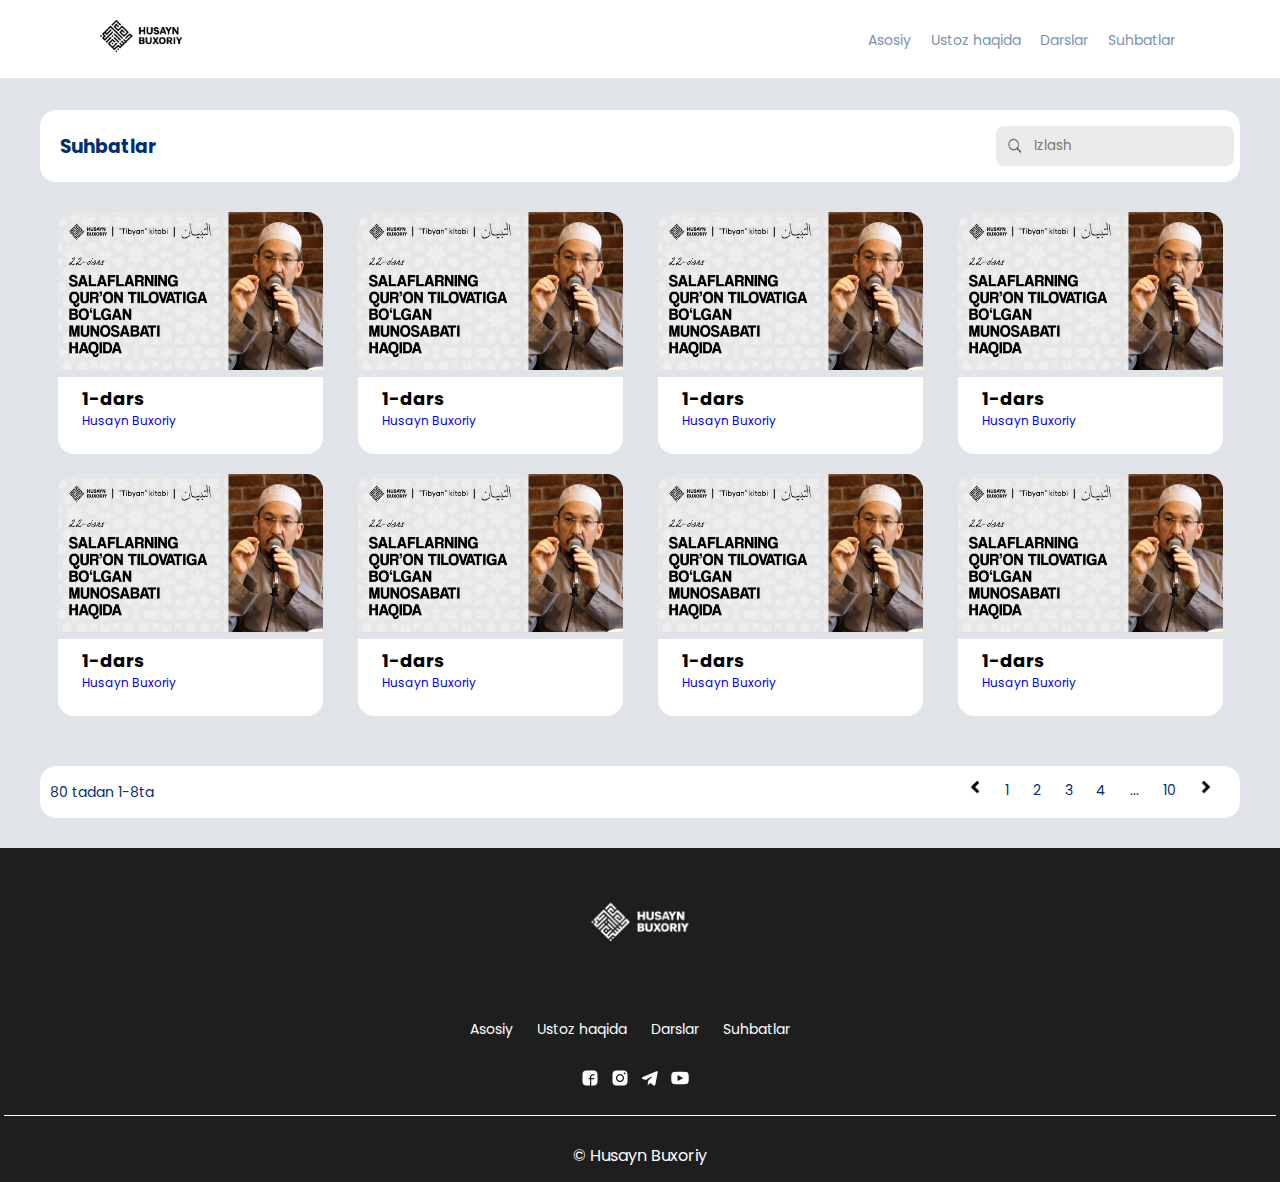
<file: index.html>
<!DOCTYPE html>
<html lang="en">
<head>
    <meta charset="UTF-8">
    <meta name="viewport" content="width=device-width, initial-scale=1.0">
    <title>Darslar</title>
    <link rel="stylesheet" href="/styles/style.css">
    <link rel="preconnect" href="https://fonts.googleapis.com">
    <link rel="preconnect" href="https://fonts.gstatic.com" crossorigin>
    <link href="https://fonts.googleapis.com/css2?family=Poppins:ital,wght@0,100;0,200;0,300;0,400;0,500;0,600;0,700;0,800;0,900;1,100;1,200;1,300;1,400;1,500;1,600;1,700;1,800;1,900&display=swap" rel="stylesheet">
</head>
<body>

    <!-- Navbar start -->
    <div class="navbar">
        <div class="logo"><img src="/imgs/logo1.png" alt=""></div>
        <ul>
            <li><a href="home.html">Asosiy</a></li>
            <li><a href="home.html#haqida">Ustoz haqida</a></li>
            <li><a href="index.html">Darslar</a></li>
            <li><a href="suhbat.html">Suhbatlar</a></li>
        </ul>
        <!-- <div class="btns">
            <a href="login.html"><button>Kirish</button></a>
            <a href="login.html"><button class="register">Ro'yxatdan o'tish</button></a>
        </div> -->
        
        <img class="hello" onclick="bar()" src="/imgs/more.png" alt="">
    </div>

    <div class="hiding_bar" id="bar" >

        <ul>
            <li><a href="home.html">Asosiy</a></li>
            <li><a href="home.html#haqida">Ustoz haqida</a></li>
            <li><a href="index.html">Darslar</a></li>
            <li><a href="suhbat.html">Suhbatlar</a></li>
        </ul>

        <!-- <div class="btns">
            <a href="login.html"><button>Kirish</button></a>
            <a href="login.html"><button class="register">Ro'yxatdan o'tish</button></a>
        </div> -->

        <div class="cancel"><img src="/imgs/cancel.png" onclick="cancel()" alt=""></div>
        

    </div>
    <!-- Navbar end -->

    <!-- Body = asosiy qismi -->
    <div class="container">

        <div class="suhbat">
            <div class="duo">
                <div class="icon"></div>
                <h3>Suhbatlar</h3>
            </div>

            <div class="search">
                <button class="search_btn"><img src="/imgs/search2.png" alt=""></button>
                <input type="text" placeholder="Izlash">
            </div>
        </div>

        <div class="darslar">
            <a href="https://youtu.be/gvH-CImOTJE?si=vOE5cTDzUpsBwQnL"><div class="dars"><img src="/imgs/tibyan-22.2.png"></img><div class="content"><h3>1-dars</h3><p>Husayn Buxoriy</p></div></div></a>
            <a href="https://youtu.be/gvH-CImOTJE?si=vOE5cTDzUpsBwQnL"><div class="dars"><img src="/imgs/tibyan-22.2.png"></img><div class="content"><h3>1-dars</h3><p>Husayn Buxoriy</p></div></div></a>
            <a href="https://youtu.be/gvH-CImOTJE?si=vOE5cTDzUpsBwQnL"><div class="dars"><img src="/imgs/tibyan-22.2.png"></img><div class="content"><h3>1-dars</h3><p>Husayn Buxoriy</p></div></div></a>
            <a href="https://youtu.be/gvH-CImOTJE?si=vOE5cTDzUpsBwQnL"><div class="dars"><img src="/imgs/tibyan-22.2.png"></img><div class="content"><h3>1-dars</h3><p>Husayn Buxoriy</p></div></div></a>
            <a href="https://youtu.be/gvH-CImOTJE?si=vOE5cTDzUpsBwQnL"><div class="dars"><img src="/imgs/tibyan-22.2.png"></img><div class="content"><h3>1-dars</h3><p>Husayn Buxoriy</p></div></div></a>
            <a href="https://youtu.be/gvH-CImOTJE?si=vOE5cTDzUpsBwQnL"><div class="dars"><img src="/imgs/tibyan-22.2.png"></img><div class="content"><h3>1-dars</h3><p>Husayn Buxoriy</p></div></div></a>
            <a href="https://youtu.be/gvH-CImOTJE?si=vOE5cTDzUpsBwQnL"><div class="dars"><img src="/imgs/tibyan-22.2.png"></img><div class="content"><h3>1-dars</h3><p>Husayn Buxoriy</p></div></div></a>
            <a href="https://youtu.be/gvH-CImOTJE?si=vOE5cTDzUpsBwQnL"><div class="dars"><img src="/imgs/tibyan-22.2.png"></img><div class="content"><h3>1-dars</h3><p>Husayn Buxoriy</p></div></div></a>
            
        </div>

        <div class="route">
            <p>80 tadan 1-8ta</p>
            <div class="page_lesson">
                <img src="/imgs/back.png" alt="back">
                <div>1</div>
                <div>2</div>
                <div>3</div>
                <div>4</div>
                <div>...</div>
                <!-- <div>5</div>
                <div>6</div>
                <div>7</div>
                <div>8</div>
                <div>9</div> -->
                <div>10</div>
                <img src="/imgs/next.png" alt="next">
            </div>
        </div>
        
    </div>


    <!-- footer start -->
    <div class="footer">
        <div class="logo1"><img src="/imgs/logo.png" alt=""></div>
        <ul>
            <li><a href="home.html">Asosiy</a></li>
            <li><a href="home.html#haqida">Ustoz haqida</a></li>
            <li><a href="index.html">Darslar</a></li>
            <li><a href="suhbat.html">Suhbatlar</a></li>
        </ul>
        <div class="social_links">
        <a href="https://www.facebook.com/husaynbuxoriy/"><img src="/images/facebook-white.svg" class="facebook" alt="facebook"></a>
        <a href="https://www.instagram.com/husayn_buxoriy/"><img src="/images/instagram-white.svg" class="instagram" alt="instagram"></a>
        <a href="https://t.me/husayn_buxoriy"><img src="/images/telegram-white.svg" class="telegram" alt="telegram"></a>
        <a href="https://www.youtube.com/@husayn_buxoriy"><img src="/images/youtube-white.svg" class="youtube" alt="youtube"></a>
        </div>
        <div class="line"></div>
        <p>© Husayn Buxoriy</p>
    </div>

    <script src="js/script.js"></script>
     <!-- footer end -->

</body>
</html>
</file>
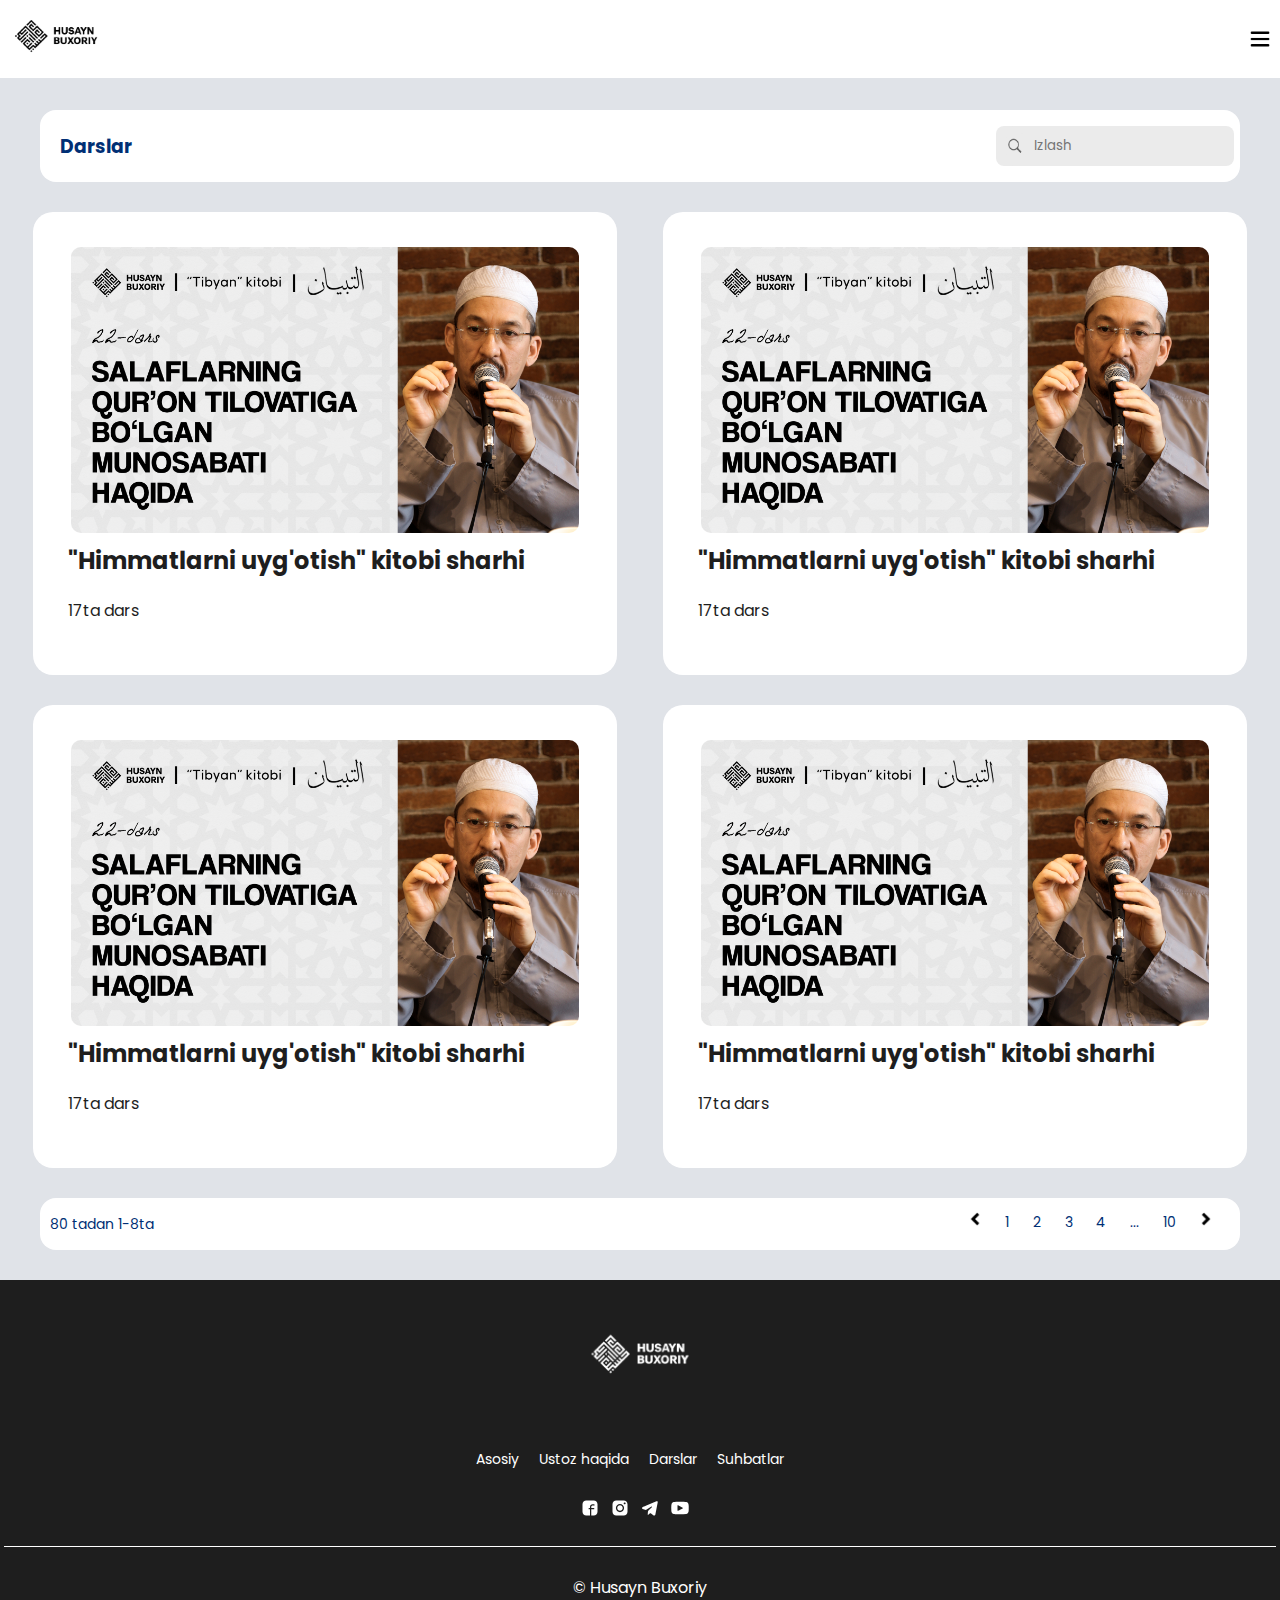
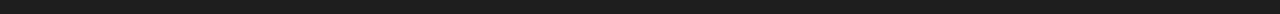
<file: suhbat.html>
<!DOCTYPE html>
<html lang="en">
<head>
    <meta charset="UTF-8">
    <meta name="viewport" content="width=device-width, initial-scale=1.0">
    <title>Husayn Buxoriy</title>
    <link rel="stylesheet" href="/styles/suhbat.css">
    <link rel="preconnect" href="https://fonts.googleapis.com">
    <link rel="preconnect" href="https://fonts.gstatic.com" crossorigin>
    <link href="https://fonts.googleapis.com/css2?family=Poppins:ital,wght@0,100;0,200;0,300;0,400;0,500;0,600;0,700;0,800;0,900;1,100;1,200;1,300;1,400;1,500;1,600;1,700;1,800;1,900&display=swap" rel="stylesheet">
</head>
<body>

    <!-- Navbar start -->
    <div class="navbar">
        <div class="logo"><img src="/imgs/logo1.png" alt=""></div>
        <ul>
            <li><a href="home.html">Asosiy</a></li>
            <li><a href="home.html#haqida">Ustoz haqida</a></li>
            <li><a href="index.html">Darslar</a></li>
            <li><a href="suhbat.html">Suhbatlar</a></li>
        </ul>

        <!-- <div class="btns">
            <a href="login.html"><button>Kirish</button></a>
            <a href="login.html"><button class="register">Ro'yxatdan o'tish</button></a>
        </div> -->

        <img class="hello" onclick="bar()" src="/imgs/more.png" alt="">
        
    </div> 
    <div class="hiding_bar" id="bar" >

        <ul>
            <li><a href="home.html">Asosiy</a></li>
            <li><a href="home.html#haqida">Ustoz haqida</a></li>
            <li><a href="index.html">Darslar</a></li>
            <li><a href="suhbat.html">Suhbatlar</a></li>
        </ul>

        <!-- <div class="btns">
            <a href="login.html"><button>Kirish</button></a>
            <a href="login.html"><button class="register">Ro'yxatdan o'tish</button></a>
        </div> -->

        <div class="cancel"><img src="/imgs/cancel.png" onclick="cancel()" alt=""></div>
        

    </div>
    <!-- Navbar end -->

    <div class="container">

        <div class="suhbat">
            <div class="duo">
                <div class="icon"></div>
                <h3>Darslar</h3>
            </div>

            <div class="search">
                <button type="submit" class="search_btn"><img src="/imgs/search2.png" alt=""></button>
                <input type="text" placeholder="Izlash">
            </div>
        </div>

        <div class="preview">
            <a href=""><div class="dars"><img width="100" height="100" src="/imgs/tibyan-22.2.png" alt=""><div class="content"><h3>"Himmatlarni uyg'otish" kitobi sharhi</h3><p>17ta dars</p></div></div></a>
            <a href=""><div class="dars"><img width="100" height="100" src="/imgs/tibyan-22.2.png" alt=""><div class="content"><h3>"Himmatlarni uyg'otish" kitobi sharhi</h3><p>17ta dars</p></div></div></a>
            <a href=""><div class="dars"><img width="100" height="100" src="/imgs/tibyan-22.2.png" alt=""><div class="content"><h3>"Himmatlarni uyg'otish" kitobi sharhi</h3><p>17ta dars</p></div></div></a>
            <a href=""><div class="dars"><img width="100" height="100" src="/imgs/tibyan-22.2.png" alt=""><div class="content"><h3>"Himmatlarni uyg'otish" kitobi sharhi</h3><p>17ta dars</p></div></div></a>
        </div>

        <div class="route">
            <p>80 tadan 1-8ta</p>
            <div class="page_lesson">
                <img src="/imgs/back.png" alt="back">
                <div>1</div>
                <div>2</div>
                <div>3</div>
                <div>4</div>
                <div>...</div>
                <!-- <div>5</div>
                <div>6</div>
                <div>7</div>
                <div>8</div>
                <div>9</div> -->
                <div>10</div>
                <img src="/imgs/next.png" alt="next">
            </div>
        </div>
        
    </div>

    <!-- footer start -->
    <div class="footer">
        <div class="logo1"><img src="/imgs/logo.png" alt=""></div>
        <ul>
            <li><a href="home.html">Asosiy</a></li>
            <li><a href="home.html#haqida">Ustoz haqida</a></li>
            <li><a href="index.html">Darslar</a></li>
            <li><a href="suhbat.html">Suhbatlar</a></li>
        </ul>
        <div class="social_links">
            <a href="https://www.facebook.com/husaynbuxoriy/"><img src="/images/facebook-white.svg" class="facebook" alt="facebook"></a>
            <a href="https://www.instagram.com/husayn_buxoriy/"><img src="/images/instagram-white.svg" class="instagram" alt="instagram"></a>
            <a href="https://t.me/husayn_buxoriy"><img src="/images/telegram-white.svg" class="telegram" alt="telegram"></a>
            <a href="https://www.youtube.com/@husayn_buxoriy"><img src="/images/youtube-white.svg" class="youtube" alt="youtube"></a>
        </div>
        <div class="line"></div>
        <p>© Husayn Buxoriy</p>
    </div>
     <!-- footer end -->

     <script src="/js/script.js"></script>
    
</body>
</html>
</file>
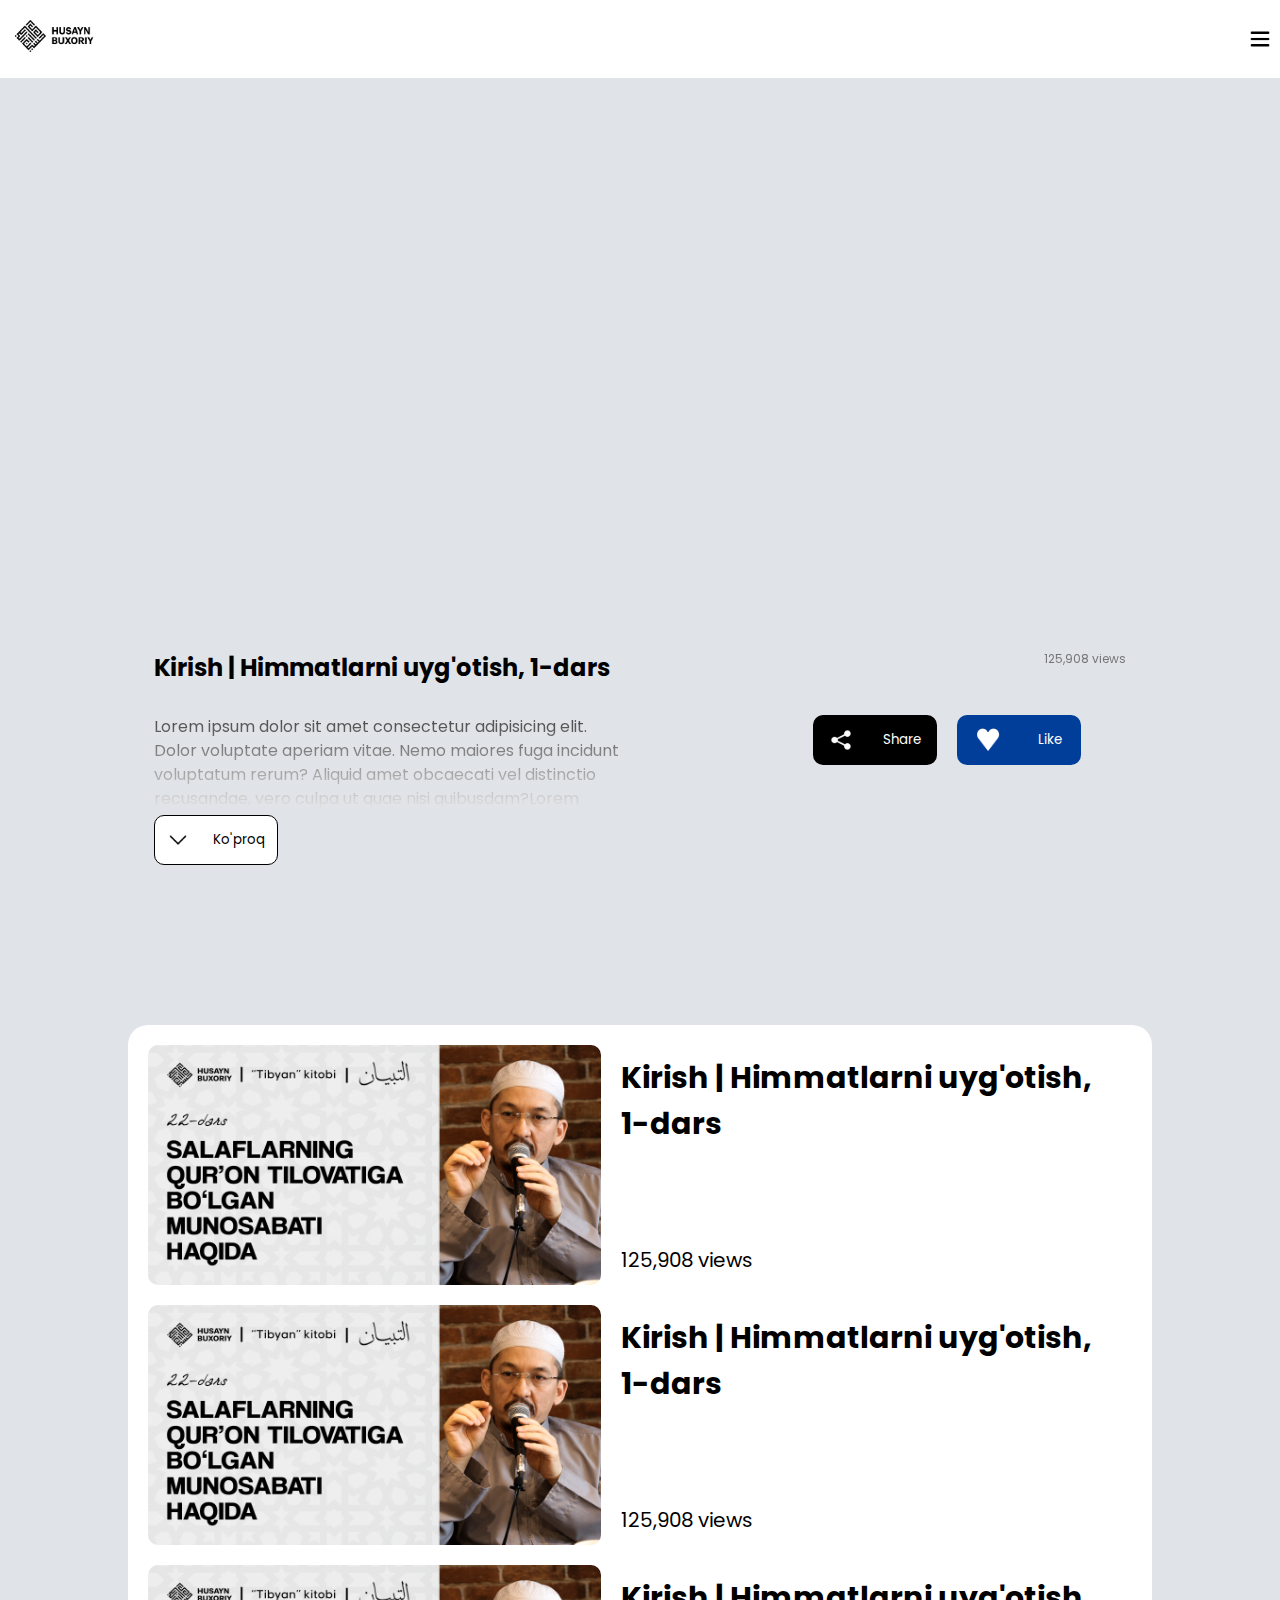
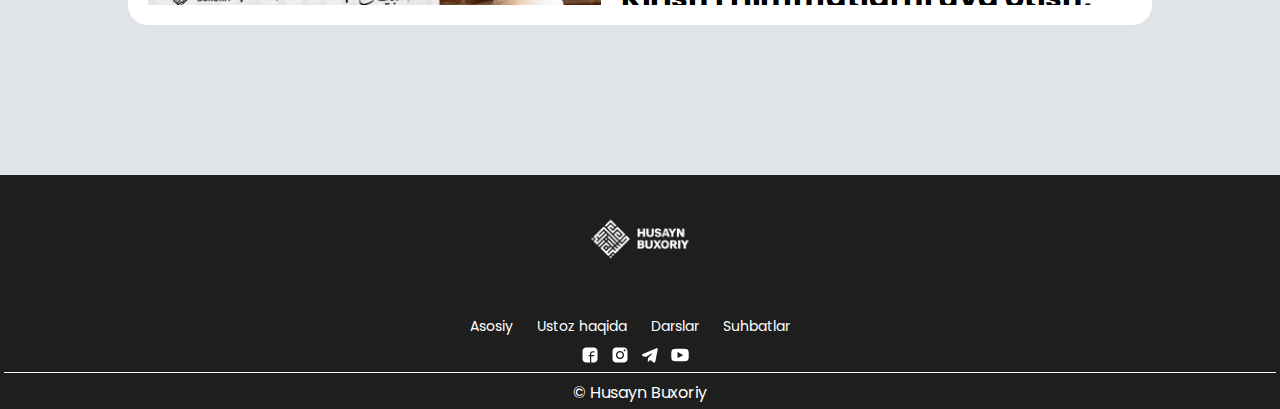
<file: ypage.html>
<!DOCTYPE html>
<html lang="en">
<head>
    <meta charset="UTF-8">
    <meta name="viewport" content="width=device-width, initial-scale=1.0">
    <title>Darslar</title>
    <link rel="stylesheet" href="/styles/ypage.css">
    <link rel="preconnect" href="https://fonts.googleapis.com">
    <link rel="preconnect" href="https://fonts.gstatic.com" crossorigin>
    <link href="https://fonts.googleapis.com/css2?family=Poppins:ital,wght@0,100;0,200;0,300;0,400;0,500;0,600;0,700;0,800;0,900;1,100;1,200;1,300;1,400;1,500;1,600;1,700;1,800;1,900&display=swap" rel="stylesheet">
</head>
<body>

    <!-- Navbar start -->
    <div class="navbar">
        <div class="logo"><img src="/imgs/logo1.png" alt=""></div>
        <ul>
            <li><a href="home.html">Asosiy</a></li>
            <li><a href="home.html#haqida">Ustoz haqida</a></li>
            <li><a href="index.html">Darslar</a></li>
            <li><a href="suhbat.html">Suhbatlar</a></li>
        </ul>
        <!-- <div class="btns">
            <a href="login.html"><button>Kirish</button></a>
            <a href="login.html"><button class="register">Ro'yxatdan o'tish</button></a>
        </div> -->
        <img class="hello" onclick="bar()" src="/imgs/more.png" alt="">
    </div>

    <div class="hiding_bar" id="bar" >

        <ul>
            <li><a href="home.html">Asosiy</a></li>
            <li><a href="home.html#haqida">Ustoz haqida</a></li>
            <li><a href="index.html">Darslar</a></li>
            <li><a href="suhbat.html">Suhbatlar</a></li>
        </ul>

        <!-- <div class="btns">
            <a href="login.html"><button>Kirish</button></a>
            <a href="login.html"><button class="register">Ro'yxatdan o'tish</button></a>
        </div> -->

        <div class="cancel"><img src="/imgs/cancel.png" onclick="cancel()" alt=""></div>
        

    </div>
    <!-- Navbar end -->



    <!-- Body = asosiy qismi -->
    
    <div class="container">

        <div class="video_info">
            <div class="video">
                <iframe width="560" height="315" src="https://www.youtube.com/embed/6qB5U5UgcWs?si=zaf-5Zb0WKHzwQrH&amp;controls=0" title="YouTube video player" frameborder="0" allow="accelerometer; autoplay; clipboard-write; encrypted-media; gyroscope; picture-in-picture; web-share" allowfullscreen></iframe>
            </div>
            <div class="video_nomi">
                <h1>Kirish | Himmatlarni uyg'otish, 1-dars</h1>                    
                <div class="view">
                    <!-- <img src="imgs/view.png" alt="eye"> -->
                    <p><span>125,908</span> views</p>
                </div>
            </div>  
            <div class="description">
                <div class="info">
                    <p id="more_text">Lorem ipsum dolor sit amet consectetur adipisicing elit. Dolor voluptate aperiam vitae. Nemo maiores fuga incidunt voluptatum rerum? Aliquid amet obcaecati vel distinctio recusandae, vero culpa ut quae nisi quibusdam?Lorem ipsum dolor sit amet, consectetur adipisicing elit. Odio repellendus obcaecati ipsa. Laborum, repellat quas? Excepturi eius reprehenderit neque ad quod vitae iure incidunt explicabo reiciendis recusandae! Neque, officiis temporibus.Lorem ipsum dolor, sit amet consectetur adipisicing elit. Id tempora iusto commodi sit neque ea repellat, ipsam eligendi error, pariatur saepe voluptatem officia quisquam, inventore fugit. Alias quisquam unde earum!Lorem ipsum dolor sit amet consectetur, adipisicing elit. Eligendi ducimus vero, modi magnam rerum accusantium voluptate, id, veritatis quaerat tempore perspiciatis recusandae repellat dignissimos quibusdam natus. Sint dolores in libero!Lorem ipsum dolor sit amet consectetur, adipisicing elit. Quia corrupti similique libero dolores, cumque velit saepe architecto voluptatum minima officiis deserunt possimus iste consectetur! Nisi ratione placeat magnam soluta quod? Lorem ipsum dolor sit, amet consectetur adipisicing elit. Quisquam magni mollitia harum quibusdam, quas placeat fuga excepturi vero voluptates, debitis atque odit libero ratione, perferendis hic incidunt blanditiis earum id. Lorem ipsum dolor sit amet consectetur, adipisicing elit. Architecto ad ab voluptatum minus ipsam! Odit officiis minus eligendi corporis vitae eaque quisquam quasi ea nulla sequi. Eaque delectus consequuntur deleniti.</p>
                    <button id="koproq" onclick="more()"><img src="imgs/down.png" alt="">Ko'proq</button>
                    <button id="kamroq" onclick="less()"><img src="imgs/up.png" alt="">Kamroq</button>
                </div>
                <div class="btns">
                    <button class="share"><img src="imgs/share.png" alt="">Share</button>
                    <button class="like"><img src="imgs/heart.png" alt="">Like</button>
                </div>
            </div>
        </div>
        

        <div class="banch_videos">
            <div class="videos">

                <div class="video_card">
                    <img src="imgs/tibyan-22.2.png" alt="video">
                    <div class="about">
                        <h4>Kirish | Himmatlarni uyg'otish, 1-dars</h4>
                        <p><span>125,908</span> views</p>
                    </div>
                </div>

                <div class="video_card">
                    <img src="imgs/tibyan-22.2.png" alt="video">
                    <div class="about">
                        <h4>Kirish | Himmatlarni uyg'otish, 1-dars</h4>
                        <p><span>125,908</span> views</p>
                    </div>
                </div>

                <div class="video_card">
                    <img src="imgs/tibyan-22.2.png" alt="video">
                    <div class="about">
                        <h4>Kirish | Himmatlarni uyg'otish, 1-dars</h4>
                        <p><span>125,908</span> views</p>
                    </div>
                </div>

                <div class="video_card">
                    <img src="imgs/tibyan-22.2.png" alt="video">
                    <div class="about">
                        <h4>Kirish | Himmatlarni uyg'otish, 1-dars</h4>
                        <p><span>125,908</span> views</p>
                    </div>
                </div>

                <div class="video_card">
                    <img src="imgs/tibyan-22.2.png" alt="video">
                    <div class="about">
                        <h4>Kirish | Himmatlarni uyg'otish, 1-dars</h4>
                        <p><span>125,908</span> views</p>
                    </div>
                </div>

                <div class="video_card">
                    <img src="imgs/tibyan-22.2.png" alt="video">
                    <div class="about">
                        <h4>Kirish | Himmatlarni uyg'otish, 1-dars</h4>
                        <p><span>125,908</span> views</p>
                    </div>
                </div>

                <div class="video_card">
                    <img src="imgs/tibyan-22.2.png" alt="video">
                    <div class="about">
                        <h4>Kirish | Himmatlarni uyg'otish, 1-dars</h4>
                        <p><span>125,908</span> views</p>
                    </div>
                </div>

            </div>
        </div>
        
    </div>

    <!-- body end -->




    <!-- footer start -->
    <div class="footer">
        <div class="logo1"><img src="/imgs/logo.png" alt=""></div>
        <ul>
            <li><a href="home.html">Asosiy</a></li>
            <li><a href="home.html#haqida">Ustoz haqida</a></li>
            <li><a href="index.html">Darslar</a></li>
            <li><a href="suhbat.html">Suhbatlar</a></li>
        </ul>
        <div class="social_links">
            <a href="https://www.facebook.com/husaynbuxoriy/"><img src="/images/facebook-white.svg" class="facebook" alt="facebook"></a>
            <a href="https://www.instagram.com/husayn_buxoriy/"><img src="/images/instagram-white.svg" class="instagram" alt="instagram"></a>
            <a href="https://t.me/husayn_buxoriy"><img src="/images/telegram-white.svg" class="telegram" alt="telegram"></a>
            <a href="https://www.youtube.com/@husayn_buxoriy"><img src="/images/youtube-white.svg" class="youtube" alt="youtube"></a>
        </div>
        <div class="line"></div>
        <p>© Husayn Buxoriy</p>
    </div>
     <!-- footer end -->

     <script src="js/script.js"></script>

</body>
</html>
</file>
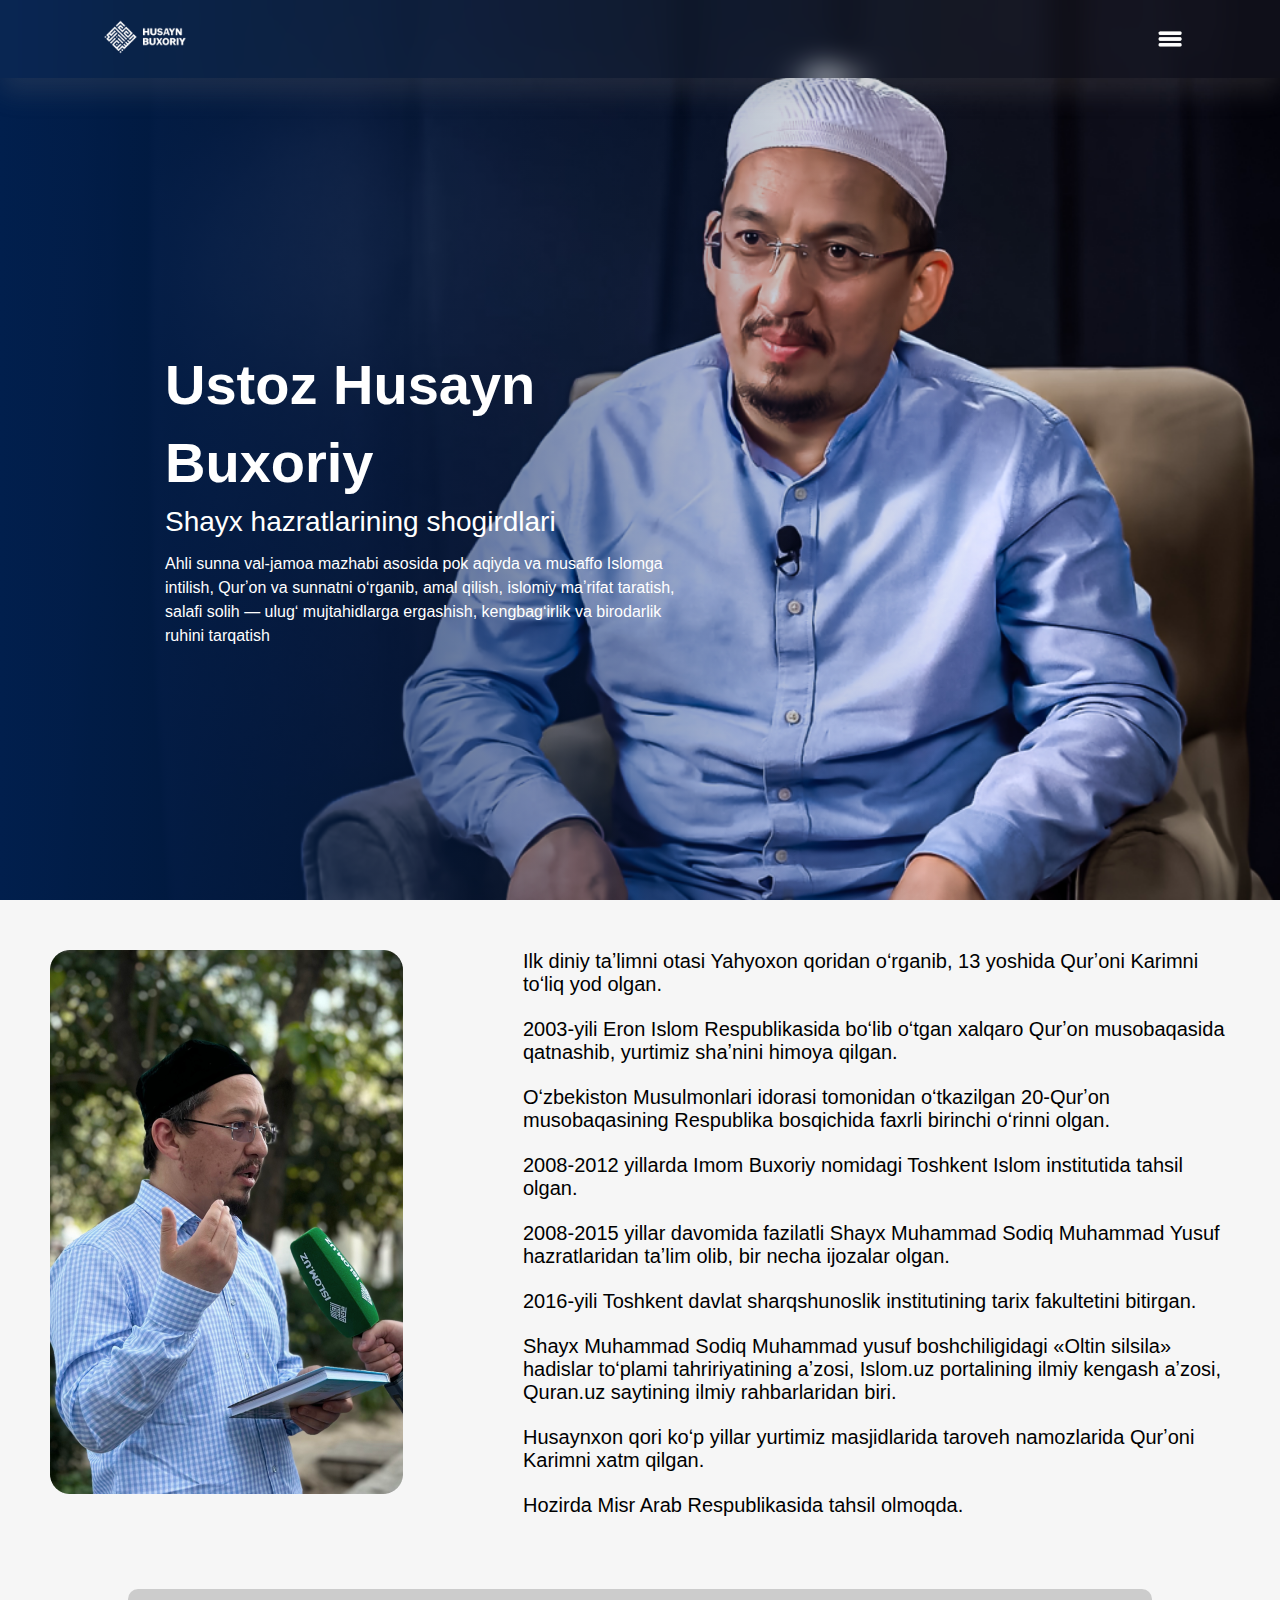
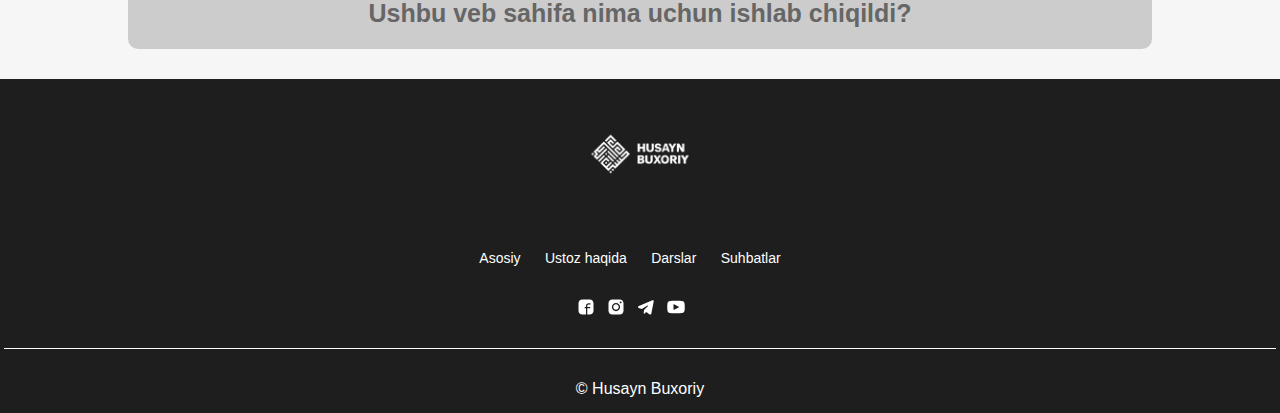
<file: imgs/Suhbatlar.html>
<!DOCTYPE html>
<!-- saved from url=(0031)http://127.0.0.1:5502/home.html -->
<html lang="en"><head><meta http-equiv="Content-Type" content="text/html; charset=UTF-8">
    
    <meta name="viewport" content="width=device-width, initial-scale=1.0">
    <title>Suhbatlar</title>
    
    
    
    
  <link rel="stylesheet" href="./Suhbatlar_files/home.css"><link rel="preconnect" href="https://fonts.googleapis.com/"><link rel="preconnect" href="https://fonts.gstatic.com/" crossorigin=""><link href="./Suhbatlar_files/css2" rel="stylesheet"></head>
  <body data-new-gr-c-s-check-loaded="14.1160.0" data-gr-ext-installed="">


    <!-- NAVBAR START -->
    <div class="navbar">
      <div class="logo"><img src="./Suhbatlar_files/logo.png" alt=""></div>
      <ul>
          <li><a href="http://127.0.0.1:5502/home.html">Asosiy</a></li>
          <li><a href="http://127.0.0.1:5502/home.html#haqida">Ustoz haqida</a></li>
          <li><a href="http://127.0.0.1:5502/index.html">Darslar</a></li>
          <li><a href="http://127.0.0.1:5502/suhbat.html">Suhbatlar</a></li>
      </ul>
      <div class="btns">
        <a href="http://127.0.0.1:5502/login.html"><button>Kirish</button></a>
        <a href="http://127.0.0.1:5502/login.html"><button class="register">Ro'yxatdan o'tish</button></a>
      </div>
      <img class="hello" onclick="bar()" src="./Suhbatlar_files/white_icon.png" alt="">
  </div>

  <!-- NAVBAR END -->

  <!-- MENU_BAR -->
  <div class="hiding_bar" id="bar">

    <ul>
        <li><a href="http://127.0.0.1:5502/home.html">Asosiy</a></li>
        <li><a href="http://127.0.0.1:5502/home.html#haqida">Ustoz haqida</a></li>
        <li><a href="http://127.0.0.1:5502/index.html">Darslar</a></li>
        <li><a href="http://127.0.0.1:5502/suhbat.html">Suhbatlar</a></li>
    </ul>

    <div class="btns">
        <a href="http://127.0.0.1:5502/login.html"><button>Kirish</button></a>
        <a href="http://127.0.0.1:5502/login.html"><button class="register">Ro'yxatdan o'tish</button></a>
    </div>

    <div class="cancel"><img src="./Suhbatlar_files/cancel.png" onclick="cancel()" alt=""></div>
  </div>
  <!-- MENU_BAR END -->


  <div class="container">
    <div class="gradient"></div>
    <div class="text">
      <h1>Ustoz Husayn Buxoriy</h1>
      <h3>Shayx hazratlarining shogirdlari</h3>
      <p>Ahli sunna val-jamoa mazhabi asosida pok aqiyda va musaffo
      Islomga intilish, Qurʼon va sunnatni oʻrganib, amal qilish,
        islomiy maʼrifat taratish, salafi solih — ulugʻ mujtahidlarga
        ergashish, kengbagʻirlik va birodarlik ruhini tarqatish</p>
    </div>
  </div>

  <div class="haqida">
    <img src="./Suhbatlar_files/main-img.png" alt="">
    <div class="paragraph">
      <p>Ilk diniy taʼlimni otasi Yahyoxon qoridan oʻrganib, 13 yoshida
        Qurʼoni Karimni toʻliq yod olgan.</p>
      <p>2003-yili Eron Islom Respublikasida boʻlib oʻtgan xalqaro Qurʼon
        musobaqasida qatnashib, yurtimiz shaʼnini himoya qilgan.</p>
      <p>Oʻzbekiston Musulmonlari idorasi tomonidan oʻtkazilgan 20-Qurʼon
        musobaqasining Respublika bosqichida faxrli birinchi oʻrinni
        olgan.</p>
      <p>2008-2012 yillarda Imom Buxoriy nomidagi Toshkent Islom
        institutida tahsil olgan.</p>
      <p>2008-2015 yillar davomida fazilatli Shayx Muhammad Sodiq
        Muhammad Yusuf hazratlaridan taʼlim olib, bir necha ijozalar
        olgan.</p>
      <p>2016-yili Toshkent davlat sharqshunoslik institutining tarix
        fakultetini bitirgan.</p>
      <p>Shayx Muhammad Sodiq Muhammad yusuf boshchiligidagi «Oltin
        silsila» hadislar toʻplami tahririyatining aʼzosi, Islom.uz
        portalining ilmiy kengash aʼzosi, Quran.uz saytining ilmiy
        rahbarlaridan biri.</p>
      <p>Husaynxon qori koʻp yillar yurtimiz masjidlarida taroveh
        namozlarida Qurʼoni Karimni xatm qilgan.</p>
      <p>Hozirda Misr Arab Respublikasida tahsil olmoqda.</p>
    </div>
  </div>

  <div class="drop_text">
    <div class="why" onclick="popOut()"><h3>Ushbu veb sahifa nima uchun ishlab chiqildi?</h3></div>
    <div class="pop_out" id="tex">
      <p>Ustozimiz Husayn Buxoriyga qarashli rasmiy sahifalar deyarli barcha ijtimoiy tarmoqlarda faoloiyat yuritib kelmoqda. Telegram, Instagram, Facebook, YouTube, Tik tok, Umma Life, turli audiosahifalar, jumladan, Apple podcast, Google podcast , Spotify, Yandex Music shular jumlasidan.</p>
  
      <p>azkur sahifalarga ustozimiz tomonlaridan qilingan suhbatlar, intevyular, kitoblar sharhlari va boshqa ilmiy, ommabop suhbatlar joylangan, joylab kelinmoqda.</p>
      
      <p>Sizda savol tug'ilishi mumkin. Yuqoridagi sahifalar bo'lsa, ularning har biriga ma'lumotlar joylab borilayotgan bo'lsa, bu veb sahifa nima uchun ishlandi?</p>
      
      <p>Keling, qisqacha javob berib o'tamiz.</p>
      
      <p>Ushbu sahifa asosan tolibi ilmlar, boshqa ishlarga chalg'imay suhbatlarni diqqat bilan eshitishni istaganlar uchun tayyorlandi.</p>
      
      <p>Misol uchun, YouTube da biror video tomosha qilayotgan paytingizda reklamalar chiqishi yoki shunchaki videoni ko'rish davomida siz turgan sahifada boshqa videolar ham chiqib, sizga ko'rinib xayolingiz, e'tiboringizni bo'lishi mumkin.</p>
      
      <p>Ushbu sahifamizda esa bu narsaga duch kelmaysiz. Biror suhbatni tomosha qilayotgan paytingizda atrofda boshqa videolar chiqib turmaydi, reklamalar ham yo'q, e'tiboringizni bo'lmaydi. Faqat siz tinglayotgan suhbatning keyingi yoki avvalgi qismlari yoki shunga o'xshash ustoz tomonlaridan qilingan boshqa suhbatlar ko'rinishi mumkin.</p>
      
      <p>Kelgusida, veb-sahifamiz doimiy yangilanib borilishi, zamon talabiga ko'ra qo'shimcha qulayliklar, afzalliklar qo'shilib, yangiliklar bilan boyitib borilishi niyat qilingan. </p>
      
      <p>Qisqa qilib aytganda, mazkur veb sahifa ilm bilan jiddiy shug'ulanaman degan toliblar, ilm muhiblari uchun ayni muddao bo'ladi, deb umid qilamiz.</p>
  </div>
  </div>


    

    <!-- FOOTER START -->
    <div class="footer">
      <div class="logo1"><img src="./Suhbatlar_files/logo.png" alt=""></div>
      <ul>
        <li><a href="http://127.0.0.1:5502/home.html">Asosiy</a></li>
        <li><a href="http://127.0.0.1:5502/home.html#haqida">Ustoz haqida</a></li>
        <li><a href="http://127.0.0.1:5502/index.html">Darslar</a></li>
        <li><a href="http://127.0.0.1:5502/suhbat.html">Suhbatlar</a></li>
      </ul>
      <div class="social_links">
        <a href="https://www.facebook.com/husaynbuxoriy/"><img src="./Suhbatlar_files/facebook-white.svg" class="facebook" alt="facebook"></a>
        <a href="https://www.instagram.com/husayn_buxoriy/"><img src="./Suhbatlar_files/instagram-white.svg" class="instagram" alt="instagram"></a>
        <a href="https://t.me/husayn_buxoriy"><img src="./Suhbatlar_files/telegram-white.svg" class="telegram" alt="telegram"></a>
        <a href="https://www.youtube.com/@husayn_buxoriy"><img src="./Suhbatlar_files/youtube-white.svg" class="youtube" alt="youtube"></a>
      </div>
      <div class="line"></div>
      <p>© Husayn Buxoriy</p>
  </div>
  <!-- FOOTER END -->

    <script src="./Suhbatlar_files/script.js.download"></script>
  <!-- Code injected by live-server -->
<script>
	// <![CDATA[  <-- For SVG support
	if ('WebSocket' in window) {
		(function () {
			function refreshCSS() {
				var sheets = [].slice.call(document.getElementsByTagName("link"));
				var head = document.getElementsByTagName("head")[0];
				for (var i = 0; i < sheets.length; ++i) {
					var elem = sheets[i];
					var parent = elem.parentElement || head;
					parent.removeChild(elem);
					var rel = elem.rel;
					if (elem.href && typeof rel != "string" || rel.length == 0 || rel.toLowerCase() == "stylesheet") {
						var url = elem.href.replace(/(&|\?)_cacheOverride=\d+/, '');
						elem.href = url + (url.indexOf('?') >= 0 ? '&' : '?') + '_cacheOverride=' + (new Date().valueOf());
					}
					parent.appendChild(elem);
				}
			}
			var protocol = window.location.protocol === 'http:' ? 'ws://' : 'wss://';
			var address = protocol + window.location.host + window.location.pathname + '/ws';
			var socket = new WebSocket(address);
			socket.onmessage = function (msg) {
				if (msg.data == 'reload') window.location.reload();
				else if (msg.data == 'refreshcss') refreshCSS();
			};
			if (sessionStorage && !sessionStorage.getItem('IsThisFirstTime_Log_From_LiveServer')) {
				console.log('Live reload enabled.');
				sessionStorage.setItem('IsThisFirstTime_Log_From_LiveServer', true);
			}
		})();
	}
	else {
		console.error('Upgrade your browser. This Browser is NOT supported WebSocket for Live-Reloading.');
	}
	// ]]>
</script>


</body><grammarly-desktop-integration data-grammarly-shadow-root="true"><template shadowrootmode="open"><style>
      div.grammarly-desktop-integration {
        position: absolute;
        width: 1px;
        height: 1px;
        padding: 0;
        margin: -1px;
        overflow: hidden;
        clip: rect(0, 0, 0, 0);
        white-space: nowrap;
        border: 0;
        -moz-user-select: none;
        -webkit-user-select: none;
        -ms-user-select:none;
        user-select:none;
      }

      div.grammarly-desktop-integration:before {
        content: attr(data-content);
      }
    </style><div aria-label="grammarly-integration" role="group" tabindex="-1" class="grammarly-desktop-integration" data-content="{&quot;mode&quot;:&quot;limited&quot;,&quot;isActive&quot;:false,&quot;isUserDisabled&quot;:false}"></div></template></grammarly-desktop-integration></html>
</file>
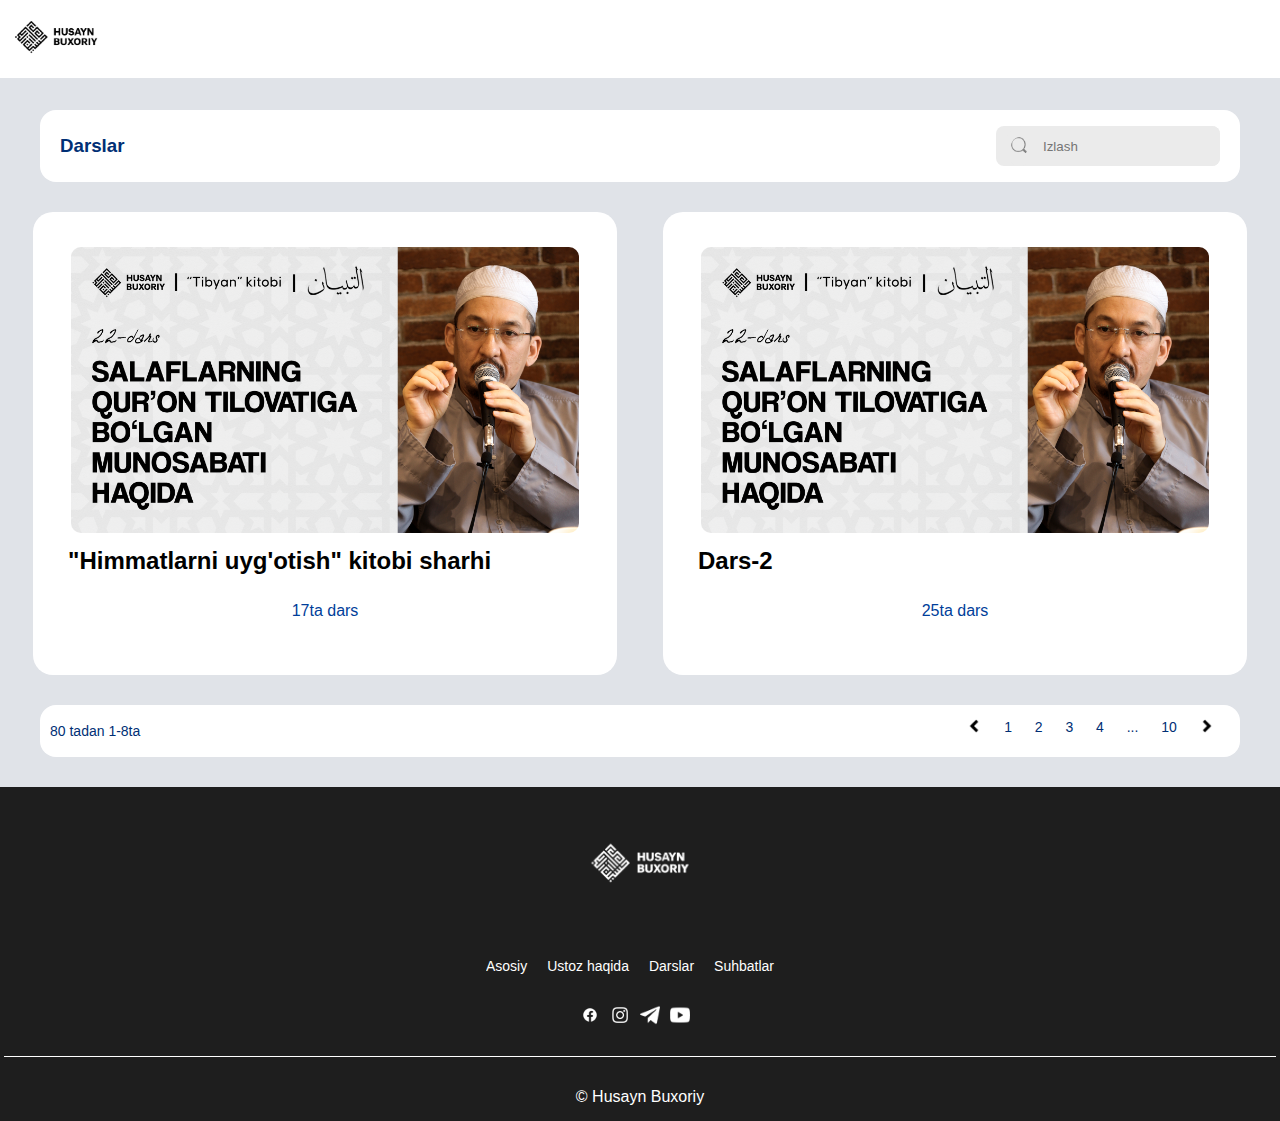
<file: styles/suhbat.html>
<!DOCTYPE html>
<html lang="en">
<head>
    <meta charset="UTF-8">
    <meta name="viewport" content="width=device-width, initial-scale=1.0">
    <title>Document</title>
    <link rel="stylesheet" href="/styles/suhbat.css">
    <link rel="preconnect" href="https://fonts.googleapis.com">
    <link rel="preconnect" href="https://fonts.gstatic.com" crossorigin>
    <link href="https://fonts.googleapis.com/css2?family=Outfit:wght@100..900&display=swap" rel="stylesheet">
</head>
<body>

    <!-- Navbar start -->
    <div class="navbar">
        <div class="logo"><img src="/imgs/logo1.png" alt=""></div>
        <ul>
            <li><a href="home.html">Asosiy</a></li>
            <li><a href="home.html#haqida">Ustoz haqida</a></li>
            <li><a href="index.html">Darslar</a></li>
            <li><a href="suhbat.html">Suhbatlar</a></li>
        </ul>
        <div class="btns">
            <button>Kirish</button>
            <button class="register">Ro'yxatdan o'tish</button>
        </div>
    </div>
    <!-- Navbar end -->

    <div class="container">

        <div class="suhbat">
            <div class="duo">
                <div class="icon"></div>
                <h3>Darslar</h3>
            </div>

            <div class="search">
                <button class="search_btn"><img src="/imgs/search.png" alt=""></button>
                <input type="text" placeholder="Izlash">
            </div>
        </div>

        <div class="preview">
            <div class="dars"><img width="100" height="100" src="/imgs/tibyan-22.2.png" alt=""><div class="content"><h3>"Himmatlarni uyg'otish" kitobi sharhi</h3><a href="#">17ta dars</a></div></div>
            <div class="dars"><img width="100" height="100" src="/imgs/tibyan-22.2.png" alt=""><div class="content"><h3>Dars-2</h3><a href="#">25ta dars</a></div></div>
        </div>

        <div class="route">
            <p>80 tadan 1-8ta</p>
            <div class="page_lesson">
                <img src="/imgs/back.png" alt="back">
                <div>1</div>
                <div>2</div>
                <div>3</div>
                <div>4</div>
                <div>...</div>
                <!-- <div>5</div>
                <div>6</div>
                <div>7</div>
                <div>8</div>
                <div>9</div> -->
                <div>10</div>
                <img src="/imgs/next.png" alt="next">
            </div>
        </div>
        
    </div>

    <!-- footer start -->
    <div class="footer">
        <div class="logo1"><img src="/imgs/logo.png" alt=""></div>
        <ul>
            <li><a href="#">Asosiy</a></li>
            <li><a href="#">Ustoz haqida</a></li>
            <li><a href="#">Darslar</a></li>
            <li><a href="#">Suhbatlar</a></li>
        </ul>
        <div class="social_links">
            <img src="/imgs/facebook.png" class="facebook" alt="facebook">
            <img src="/imgs/instagram.png" class="instagram" alt="instagram">
            <img src="/imgs/telegram.png" class="telegram" alt="telegram">
            <img src="/imgs/youtube.png" class="youtube" alt="youtube">
        </div>
        <div class="line"></div>
        <p>© Husayn Buxoriy</p>
    </div>
     <!-- footer end -->
    
</body>
</html>
</file>
<file: styles/style.css>
@import url("https://fonts.googleapis.com/css2?family=Outfit:wght@100..900&display=swap");
* {
  font-family: "Poppins", sans-serif;
  box-sizing: border-box;
  margin: 0;
  padding: 0;
}

  /* width */
  ::-webkit-scrollbar {
    width: 10px;
  }
  
  /* Track */
  ::-webkit-scrollbar-track {
    background: #f1f1f1;
  }
  
  /* Handle */
  ::-webkit-scrollbar-thumb {
    background: #888;
    border-radius: 10px;
  }
  
  /* Handle on hover */
  ::-webkit-scrollbar-thumb:hover {
    background: #555;
  }

* body {
  width: 100%;
  display: flex;
  flex-direction: column;
  height: auto;
  background-color: #e0e3e8;
}
* body .navbar {
  width: 100%;
  background-color: #fff;
  height: 78px;
  display: flex;
  padding: 22px 95px;
  align-items: center;
  justify-content: space-between;
  position: fixed;
  z-index: 2;
}

* body .navbar img {
  width: 90px;
  height: 50px;
}

* body .navbar ul {
  margin-left: 300px;
  width: 30%;
  display: flex;
  align-items: center;
  justify-content: space-around;
}
* body .navbar ul li {
  text-decoration: none;
  list-style: none;
}
* body .navbar ul li a {
  text-decoration: none;
  color: #7b92b5;
  font-size: 14px;
}
* body .navbar .btns {
  margin-left: 260px;
}
* body .navbar .btns button {
  border: 1px solid #002F75;
  border-radius: 10px;
  color: #002F75;
  padding: 8px 16px;
}
* body .navbar .btns button:hover {
  cursor: pointer;
}
* body .navbar .btns .register {
  background-color: #002F75;
  color: #fff;
  margin-left: 20px;
}
* body .navbar .btns .register .register:hover {
  cursor: pointer;
}

* body .navbar .hello{
  width: 20px;
  height: 20px;
  display: none;
}

* body  .hiding_bar{
  width: 300px;
  height: 100vh;
  flex-direction: column;
  background-color: #fff;
  box-shadow: 0 15px 25px rgba(129, 124, 124, 0.2);
  position: fixed;
  top: 0;
  right: 0;
  display: none;
  align-items: center;
  justify-content: center;
  padding: 0;
  z-index: 30;
}

.hiding_bar ul{
  display: flex;
  flex-direction: column;
  align-items: center;
  justify-content: center;
  width: 200px;
  
}

.hiding_bar ul li{
  color: #002F75;
  display: flex;
  flex-direction: column;
  margin-left: 0;

  border: 1px solid #002F75;
  width: 200px;
  margin: 10px;
  border-radius: 10px;
  color: #002F75;
  padding: 8px 16px;
  cursor: pointer; 
  transition: .3s;
}

.hiding_bar ul a{
  color: #000;
  text-decoration: none;
}

.hiding_bar .btns{
  width: 300px;
  display: flex;
  justify-content: center;
  align-items: center;
  flex-direction: column;
  justify-content: space-around;
  height: auto;
}

.hiding_bar .btns button{
  border: 1px solid #002F75;
  width: 200px;
  margin: 10px;
  border-radius: 10px;
  color: #002F75;
  padding: 8px 16px;
  cursor: pointer; 
  transition: .3s;
}

.hiding_bar .btns button:hover{
  background-color: #003E9A;
  color: #fff;
}

.hiding_bar .cancel{
  width: auto;
  height: auto;
  position: absolute;
  display: flex;
  align-items: center;
  justify-content: center;
  top: 3%;
  right: 3%;
  border-radius: 50%;
  padding: 10px;
  transition: .3s;
}

.hiding_bar .cancel img{
  width: 20px;
  height: 20px;
}

.hiding_bar .cancel:hover{
  background-color: #7b92b5;
}

* body .container {
  width: 100%;
  height: auto;
  display: flex;
  flex-direction: column;
  padding: 0 80px;
  align-items: center;
  justify-content: space-around;
}
* body .container .suhbat {
  margin-top: 110px;
  margin-bottom: 30px;
  width: 1200px;
  height: 72px;
  background-color: #fff;
  border-radius: 16px;
  padding: 0 20px;
  display: flex;
  justify-content: space-between;
  color: #002F75;
  align-items: center; }
  * body .container .suhbat .search {
    width: 224px;
    height: 40px;
    background-color: #ebebeb;
    border-radius: 8px;
    border: none;
    display: flex; }
    * body .container .suhbat .search button.search_btn{
      border: none;
      border-radius: 50%;
      margin: 0 10px;
      cursor: pointer;
      display: flex;
      width: 40px;
      height: 40px;
      justify-content: center;
      align-items: center;
      background-color: #ebebeb;
    }
    * body .container .suhbat .search button.search_btn img {
      width: 18px;
      height: 18px;
      border-radius: 100%;
      border: none; }
    * body .container .suhbat .search input {
      width: 200px;
      border-radius: 8px;
      background-color: #ebebeb;
      border: none; }


* body .container .darslar {
  width: 1200px;
  height: auto;
  display: grid;
  grid-template-columns: auto auto auto auto;
}
* body .container .darslar .dars {
  width: 272px;
  height: 221;
  margin-left: 18px;
  margin-bottom: 20px;
  border-radius: 20px;
}
* body .container .darslar .dars img {
  width: 265px;
  height: 158px;
  border-radius: 16px 16px 0 0;
}

.darslar a{
  text-decoration: none;
}
* body .container .darslar .dars .content {
  background-color: #fff;
  width: 272px;
  width: 265px;
  height: 77px;
  padding: 8px 24px;
  margin-top: 0;
  border-radius: 0 0 16px 16px;
}
* body .container .darslar .dars .content h3 {
  color: #000;
  font-size: 18px;
}
* body .container .darslar .dars .content p {
  font-size: 12px;
}


* body .container .route {
  width: 1200px;
  height: 52px;
  display: flex;
  align-items: center;
  justify-content: space-between;
  border-radius: 16px;
  padding: 10px;
  background-color: #fff;
  color: #002F75;
  font-size: 14px;
  margin-top: 30px;
  margin-bottom: 30px;
}
* body .container .route .page_lesson {
  width: 269px;
  height: 24px;
  display: flex;
  color: #002F75;
  font-size: 14px;
  display: flex;
  justify-content: space-around;
}
* body .container .route .page_lesson img {
  width: 14px;
  height: 14px;
  margin-right: 10px;
}
* body .container .route .page_lesson div {
  margin-right: 10px;
}
* body .footer {
  background-color: #1E1E1E;
  width: 100%;
  height: 334px;
  display: flex;
  flex-direction: column;
  justify-content: space-around;
  align-items: center;
}
* body .footer .logo1 {
  width: 200;
  height: 120;
}
* body .footer .logo1 img {
  width: 200;
  height: 120px;
}
* body .footer ul li {
  display: inline;
}
* body .footer ul li a {
  text-decoration: none;
  color: #fff;
  margin-right: 20px;
  font-size: 14px;
}
* body .footer .social_links {
  display: flex;
  width: 38%;
  overflow-y: hidden;
  align-items: center;
  justify-content: center;
  height: 20px;
}

* body .footer .social_links a{
  height: 20px;
  overflow-y: hidden;
}

* body .footer .social_links img {
  width: 20px;
  height: 20px;
  margin-right: 10px;
}
* body .footer .line {
  width: 1272px;
  height: 1px;
  background-color: #fff;
}
* body .footer p {
  color: #fff;
}/*# sourceMappingURL=style.css.map */



@media only screen and (max-width:1260px) {
  *{
    box-sizing: border-box;
    overflow-x: hidden;
  }

  * body .navbar {
    padding: 10px;
  }

  * body .navbar ul {
    display: none;
  }

  * body .navbar ul li {
    display: none;
    margin-right: 10px;
  }

  * body .navbar ul li a {
    display: none;
    text-decoration: none;
    color: #7b92b5;
    font-size: 14px;
  }

  * body .navbar .btns {
    display: none;
  }

  * body .navbar .btns .register {
    background-color: #002F75;
    color: #fff;
    margin-left: 20px;
  }

  * body .navbar .btns .register .register:hover {
    cursor: pointer;
  }

  /* ENDO OF NAVBAR */

  * body .container{
    padding: 0px;
    height: auto;
  }

  /* Suhbat starts */
  * body .container .suhbat {
    margin-top: 120px;
    width: 90%;
    height: 45px;
    margin-left: 0; }
    * body .container .suhbat .search {
      width: 104px;
      height: 30px; }
      * body .container .suhbat .search input {
        width: 70px; }

  /* Suhbat end */


  * body .container .darslar {
    display: grid;
    width: 100%;
    align-items: center;
    grid-template-columns: auto auto auto;
    z-index: 1;
    height: 221;
    margin-left: 40px;
    margin-bottom: 0;
  }
  * body .container .darslar .dars {
    margin-top: 20px;
    margin-left: 37px;
    width: 10 0%;
  }



  /* DARS ENDS */
  
  * body .container .route {
    width: 50%;
    height: 45px;
  }

  body .container .route p{
    display: none;
  }

  * body .container .route .page_lesson {
    width: 100%;
    height: auto;
    display: flex;
    align-items: center;
  }

  * body .footer {
    background-color: #1E1E1E;
    width: 100%;
    height: 234px;
    display: flex;
    align-items: center;
  }

  * body .navbar .hello{
    width: 20px;
    height: 20px;
    display: block;
  }

  * body .container .suhbat .search button.search_btn{
    width: 30px;
    height: 30px;
  }
/*# sourceMappingURL=style.css.map */
  }


  @media only screen and (max-width:971px) {
    *{
      box-sizing: border-box;
      overflow-x: hidden;
    }
  
    * body .navbar {
      padding: 10px;
    }
  
    * body .navbar ul {
      display: none;
    }
  
    * body .navbar ul li {
      display: none;
      margin-right: 10px;
    }
  
    * body .navbar ul li a {
      display: none;
      text-decoration: none;
      color: #7b92b5;
      font-size: 14px;
    }
  
    * body .navbar .btns {
      display: none;
    }
  
    * body .navbar .btns .register {
      background-color: #002F75;
      color: #fff;
      margin-left: 20px;
    }
  
    * body .navbar .btns .register .register:hover {
      cursor: pointer;
    }
  
    /* ENDO OF NAVBAR */
  
    * body .container{
      padding: 0px;
      height: auto;
    }
  
    /* Suhbat starts */
    * body .container .suhbat {
      margin-top: 90px;
      width: 90%;
      height: 45px;
      margin-left: 0; }
      * body .container .suhbat .search {
        width: 104px;
        height: 30px; }
        * body .container .suhbat .search input {
          width: 70px; }
  
    /* Suhbat end */
  
  
    * body .container .darslar {
      display: grid;
      width: 80%;
      align-items: center;
      grid-template-columns: auto auto ;
      z-index: 1;
      height: 221;
      margin-left: 40px;
      margin-bottom: 0;
    }
    * body .container .darslar .dars {
      width: 90%;
      margin-top: 20px;
      margin-left: 0%;
    }

    * body .container .darslar .dars img{
      width: 100%;
    }

    * body .container .darslar .dars .content{
      width: 100%;
    }
  
    /* DARS ENDS */
    
    * body .container .route {
      width: 50%;
      height: 45px;
    }
  
    body .container .route p{
      display: none;
    }
  
    * body .container .route .page_lesson {
      width: 100%;
      height: auto;
      display: flex;
      align-items: center;
    }
  
    * body .footer {
      background-color: #1E1E1E;
      width: 100%;
      height: 234px;
      display: flex;
      align-items: center;
    }
  /*# sourceMappingURL=style.css.map */
    }

    @media only screen and (max-width:730px) {
      *{
        box-sizing: border-box;
        overflow-x: hidden;
      }
    
      * body .navbar {
        padding: 10px;
      }
    
      * body .navbar ul {
        display: none;
      }
    
      * body .navbar ul li {
        display: none;
        margin-right: 10px;
      }
    
      * body .navbar ul li a {
        display: none;
        text-decoration: none;
        color: #7b92b5;
        font-size: 14px;
      }
    
      * body .navbar .btns {
        display: none;
      }
    
      * body .navbar .btns .register {
        background-color: #002F75;
        color: #fff;
        margin-left: 20px;
      }
    
      * body .navbar .btns .register .register:hover {
        cursor: pointer;
      }
    
      /* ENDO OF NAVBAR */
    
      * body .container{
        padding: 0px;
        height: auto;
      }
    
      /* Suhbat starts */
      * body .container .suhbat {
        margin-top: 90px;
        width: 90%;
        height: 45px;
        margin-left: 0; }
        * body .container .suhbat .search {
          width: 104px;
          height: 30px; }
          * body .container .suhbat .search input {
            width: 70px; }
    
      /* Suhbat end */
    
    
      * body .container .darslar {
        display: grid;
        width: 90%;
        align-items: center;
        grid-template-columns: auto auto ;
        z-index: 1;
        height: 221;
        margin-left: 40px;
        margin-bottom: 0;
      }
      * body .container .darslar .dars {
        width: 90%;
        margin-top: 20px;
        margin-left: 0%;
      }
  
      * body .container .darslar .dars img{
        width: 100%;
      }
  
      * body .container .darslar .dars .content{
        width: 100%;
      }
    
      /* DARS ENDS */
      
      * body .container .route {
        width: 50%;
        height: 45px;
      }
    
      body .container .route p{
        display: none;
      }
    
      * body .container .route .page_lesson {
        width: 100%;
        height: auto;
        display: flex;
        align-items: center;
      }
    
      * body .footer {
        background-color: #1E1E1E;
        width: 100%;
        height: 234px;
        display: flex;
        align-items: center;
      }
    /*# sourceMappingURL=style.css.map */
      }


      

      @media only screen and (max-width:730px) {
      *{
        box-sizing: border-box;
        overflow-x: hidden;
      }
    
      * body .navbar {
        padding: 10px;
      }
    
      * body .navbar ul {
        display: none;
      }
    
      * body .navbar ul li {
        display: none;
        margin-right: 10px;
      }
    
      * body .navbar ul li a {
        display: none;
        text-decoration: none;
        color: #7b92b5;
        font-size: 14px;
      }
    
      * body .navbar .btns {
        display: none;
      }
    
      * body .navbar .btns .register {
        background-color: #002F75;
        color: #fff;
        margin-left: 20px;
      }
    
      * body .navbar .btns .register .register:hover {
        cursor: pointer;
      }
    
      /* ENDO OF NAVBAR */
    
      * body .container{
        padding: 0px;
        height: auto;
      }
    
      /* Suhbat starts */
      * body .container .suhbat {
        margin-top: 90px;
        width: 90%;
        height: 45px;
        margin-left: 0; }
        * body .container .suhbat .search {
          width: 104px;
          height: 30px; }
          * body .container .suhbat .search input {
            width: 70px; }
    
      /* Suhbat end */
    
    
      * body .container .darslar {
        display: grid;
        width: 90%;
        align-items: center;
        grid-template-columns: auto auto ;
        z-index: 1;
        height: 221;
        margin-left: 40px;
        margin-bottom: 0;
      }
      * body .container .darslar .dars {
        width: 90%;
        margin-top: 20px;
        margin-left: 0%;
      }
  
      * body .container .darslar .dars img{
        width: 100%;
      }
  
      * body .container .darslar .dars .content{
        width: 100%;
      }
    
      /* DARS ENDS */
      
      * body .container .route {
        width: 50%;
        height: 45px;
      }
    
      body .container .route p{
        display: none;
      }
    
      * body .container .route .page_lesson {
        width: 100%;
        height: auto;
        display: flex;
        align-items: center;
      }
    
      * body .footer {
        background-color: #1E1E1E;
        width: 100%;
        height: 234px;
        display: flex;
        align-items: center;
      }
    /*# sourceMappingURL=style.css.map */
      }


      



      @media only screen and (max-width:650px) {
        *{
          box-sizing: border-box;
          overflow-x: hidden;
        }
      
        * body .navbar {
          padding: 10px;
        }
      
        * body .navbar ul {
          display: none;
        }
      
        * body .navbar ul li {
          display: none;
          margin-right: 10px;
        }
      
        * body .navbar ul li a {
          display: none;
          text-decoration: none;
          color: #7b92b5;
          font-size: 14px;
        }
      
        * body .navbar .btns {
          display: none;
        }
      
        * body .navbar .btns .register {
          background-color: #002F75;
          color: #fff;
          margin-left: 20px;
        }
      
        * body .navbar .btns .register .register:hover {
          cursor: pointer;
        }
      
        /* ENDO OF NAVBAR */
      
        * body .container{
          padding: 0px;
          height: auto;
        }
      
        /* Suhbat starts */
        * body .container .suhbat {
          margin-top: 90px;
          width: 90%;
          height: 45px;
          margin-left: 0; }
          * body .container .suhbat .search {
            width: 104px;
            height: 30px; }
            * body .container .suhbat .search input {
              width: 70px; }
      
        /* Suhbat end */
      
      
        * body .container .darslar {
          display: grid;
          width: 100%;
          align-items: center;
          grid-template-columns: auto auto ;
          z-index: 1;
          height: 221;
          margin-left: 40px;
          margin-bottom: 0;
        }
        * body .container .darslar .dars {
          width: 90%;
          margin-top: 20px;
          margin-left: 0%;
        }
    
        * body .container .darslar .dars img{
          width: 100%;
        }
    
        * body .container .darslar .dars .content{
          width: 100%;
        }
      
        /* DARS ENDS */
        
        * body .container .route {
          width: 50%;
          height: 45px;
        }
      
        body .container .route p{
          display: none;
        }
      
        * body .container .route .page_lesson {
          width: 100%;
          height: auto;
          display: flex;
          align-items: center;
        }
      
        * body .footer {
          background-color: #1E1E1E;
          width: 100%;
          height: 234px;
          display: flex;
          align-items: center;
        }
      /*# sourceMappingURL=style.css.map */
        }


        @media only screen and (max-width: 560px){
          * body .container .darslar {
            display: grid;
            width: 70%;
            align-items: center;
            grid-template-columns: auto;
            z-index: 1;
            height: 221;
            margin-left: 40px;
            margin-bottom: 0;
          }
          * body .container .darslar .dars {
            width: 90%;
            margin-top: 20px;
            margin-left: 0%;
          }
      
        }
  
      


    



@media only screen and (max-width:375px) {
  *{
    box-sizing: border-box;
    overflow-x: hidden;
  }

  * body .navbar {
    padding: 10px;
  }

  * body .navbar ul {
    display: none;
  }

  * body .navbar ul li {
    display: none;
    margin-right: 10px;
  }

  * body .navbar ul li a {
    display: none;
    text-decoration: none;
    color: #7b92b5;
    font-size: 14px;
  }

  * body .navbar .btns {
    display: none;
  }

  * body .navbar .btns .register {
    background-color: #002F75;
    color: #fff;
    margin-left: 20px;
  }

  * body .navbar .btns .register .register:hover {
    cursor: pointer;
  }

  /* ENDO OF NAVBAR */

  * body .container{
    padding: 0px;
    height: auto;
  }

  /* Suhbat starts */
  * body .container .suhbat {
    margin-top: 90px;
    width: 90%;
    height: 45px;
    margin-left: 0; }
    * body .container .suhbat .search {
      width: 104px;
      height: 30px; }
      * body .container .suhbat .search input {
        width: 70px; }

  /* Suhbat end */


  * body .container .darslar {
    display: flex;
    width: 100%;
    align-items: center;
    flex-direction: column;
    z-index: 1;
    height: 221;
    margin-left: 40px;
    margin-bottom: 0;
  }
  * body .container .darslar .dars {
    margin-top: 20px;
  }

  /* DARS ENDS */
  
  * body .container .route {
    width: 90%;
    height: 45px;
  }

  body .container .route p{
    display: none;
  }

  * body .container .route .page_lesson {
    width: 100%;
    height: auto;
    display: flex;
    align-items: center;
  }

  * body .footer {
    background-color: #1E1E1E;
    width: 100%;
    height: 234px;
    display: flex;
    align-items: center;
  }
/*# sourceMappingURL=style.css.map */
  

  }
</file>
<file: styles/suhbat.css>
@import url("https://fonts.googleapis.com/css2?family=Outfit:wght@100..900&display=swap");
* {
  font-family: "Poppins", sans-serif;
  box-sizing: border-box;
  margin: 0;
  padding: 0; }

   /* width */
   ::-webkit-scrollbar {
    width: 10px;
  }
  
  /* Track */
  ::-webkit-scrollbar-track {
    background: #f1f1f1;
  }
  
  /* Handle */
  ::-webkit-scrollbar-thumb {
    background: #888;
    border-radius: 10px;
  }
  
  /* Handle on hover */
  ::-webkit-scrollbar-thumb:hover {
    background: #555;
  }
  * body {
    width: 100%;
    height: auto;
    background-color: #e0e3e8; }
    * body .navbar {
      position: fixed;
      width: 100%;
      background-color: #fff;
      height: 78px;
      display: flex;
      padding: 22px 95px;
      justify-content: space-between;
      align-items: center; }
      * body .navbar img {
        width: 90px;
        height: 50px; }
        * body .navbar ul {
          margin-left: 300px;
          width: 30%;
          display: flex;
          align-items: center;
          justify-content: space-around;
        }
        * body .navbar ul li {
          text-decoration: none;
          list-style: none;
        }
          * body .navbar ul li a {
            text-decoration: none;
            color: #7b92b5;
            font-size: 14px; }
      * body .navbar .btns {
        margin-left: 260px; }
        * body .navbar .btns button {
          border: 1px solid #002F75;
          border-radius: 10px;
          color: #002F75;
          padding: 8px 16px;
          cursor: pointer; }
        * body .navbar .btns .register {
          background-color: #002F75;
          color: #fff;
          margin-left: 20px; }

          * body .navbar .hello{
            width: 20px;
            height: 20px;
            display: none;
          }

         * body  .hiding_bar{
            width: 300px;
            height: 100vh;
            flex-direction: column;
            background-color: #fff;
            box-shadow: 0 15px 25px rgba(129, 124, 124, 0.2);
            position: fixed;
            top: 0;
            right: 0;
            display: none;
            align-items: center;
            justify-content: center;
            padding: 0;
            z-index: 30;
          }

          .hiding_bar ul{
            display: flex;
            flex-direction: column;
            align-items: center;
            justify-content: center;
            width: 200px;
            
          }
        
          .hiding_bar ul li{
            color: #002F75;
            display: flex;
            flex-direction: column;
            margin-left: 0;

            border: 1px solid #002F75;
            width: 200px;
            margin: 10px;
            border-radius: 10px;
            color: #002F75;
            padding: 8px 16px;
            cursor: pointer; 
            transition: .3s;
          }

          .hiding_bar ul a{
            color: #000;
            text-decoration: none;
          }

          .hiding_bar .btns{
            width: 300px;
            display: flex;
            justify-content: center;
            align-items: center;
            flex-direction: column;
            justify-content: space-around;
            height: auto;
          }

          .hiding_bar .btns button{
            border: 1px solid #002F75;
            width: 200px;
            margin: 10px;
            border-radius: 10px;
            color: #002F75;
            padding: 8px 16px;
            cursor: pointer; 
            transition: .3s;
          }

          .hiding_bar .btns button:hover{
            background-color: #003E9A;
            color: #fff;
          }

          .hiding_bar .cancel{
            width: auto;
            height: auto;
            position: absolute;
            display: flex;
            align-items: center;
            justify-content: center;
            top: 3%;
            right: 3%;
            border-radius: 50%;
            padding: 10px;
            transition: .3s;
          }

          .hiding_bar .cancel img{
            width: 20px;
            height: 20px;
          }

          .hiding_bar .cancel:hover{
            background-color: #7b92b5;
          }

    * body .container {
      width: 100%;
      height: auto; 
      display: flex;
      flex-direction: column;
      padding: 0px;
      align-items: center;
      justify-content: space-around; }
      * body .container .suhbat {
        margin-top: 110px;
        width: 1200px;
        height: 72px;
        background-color: #fff;
        border-radius: 16px;
        padding: 0 20px;
        display: flex;
        justify-content: space-between;
        color: #002F75;
        align-items: center; }
        * body .container .suhbat .search {
          width: 224px;
          height: 40px;
          background-color: #ebebeb;
          border-radius: 8px;
          border: none;
          display: flex; }
          * body .container .suhbat .search button.search_btn{
            border: none;
            border-radius: 50%;
            margin: 0 10px;
            cursor: pointer;
            width: 40px;
            height: 40px;
            display: flex;
            justify-content: center;
            align-items: center;
            background-color: #ebebeb;
          }
          * body .container .suhbat .search button.search_btn img {
            width: 18px;
            height: 18px;
            border-radius: 100%;
            border-color: #ebebeb;
            border: none; }
          * body .container .suhbat .search input {
            width: 200px;
            border-radius: 8px;
            background-color: #ebebeb;
            border: none; }
            /* from here */


      * body .container .preview{
        width: 1260px;
        height: auto;
        display: grid;
        grid-template-columns: auto auto;
        align-items: center;
        justify-content: space-around;
      }

      a{
        text-decoration: none;
        width: auto;
        height: auto;
        display: flex;
        align-items: center;
        justify-content: center;
        color: #1E1E1E;
      }

        * body .container .preview .dars{
            width: 584px;
            height: 463px;
            display: flex;
            flex-direction: column;
            align-items: center;
            border-radius: 20px;
            background-color: #fff;
            padding: 35px;
            margin-top: 30px;
        }
        * body .container .preview .dars img{
            width: 508px;
            height: 286px;
            border-radius: 10px;
        }
        
        * body .container .preview .dars .content{
            width: 100%;
            height: 100px;
            display: flex;
            flex-direction: column;
            justify-content: space-around;
        }

        * body .container .preview .dars .content h3{
            font-size: 24px;
        }

        * body .container .preview .dars .content a{
            font-size: 16px;
            text-decoration: none;
            color: #003E9A;
        }

        /* from here */

     
* body .container .route {
  width: 1200px;
  height: 52px;
  display: flex;
  align-items: center;
  justify-content: space-between;
  border-radius: 16px;
  padding: 10px;
  background-color: #fff;
  color: #002F75;
  font-size: 14px;
  margin-top: 30px;
  margin-bottom: 30px;
}
* body .container .route .page_lesson {
  width: 269px;
  height: 24px;
  display: flex;
  color: #002F75;
  font-size: 14px;
  display: flex;
  justify-content: space-around;
}
* body .container .route .page_lesson img {
  width: 14px;
  height: 14px;
  margin-right: 10px;
}
* body .container .route .page_lesson div {
  margin-right: 10px;
}
* body .footer {
  overflow-y: hidden;
  background-color: #1E1E1E;
  width: 100%;
  height: 334px;
  display: flex;
  flex-direction: column;
  justify-content: space-around;
  align-items: center;
}
* body .footer .logo1 {
  overflow-y: hidden;
  width: 200;
  height: 120;
}
* body .footer .logo1 img {
  width: 200;
  height: 120px;
}

* body .footer ul{
  display: flex;
}
* body .footer ul li {
  display: inline;
  overflow-y: hidden;
}
* body .footer ul li a {
  text-decoration: none;
  color: #fff;
  margin-right: 20px;
  font-size: 14px;
}
* body .footer .social_links {
  display: flex;
  width: 38%;
  overflow-y: hidden;
  align-items: center;
  justify-content: center;
  height: 20px;
}

* body .footer .social_links a{
  height: 20px;
  overflow-y: hidden;
}

* body .footer .social_links img {
  width: 20px;
  height: 20px;
  margin-right: 10px;
}
* body .footer .line {
  width: 1272px;
  height: 1px;
  background-color: #fff;
}
* body .footer p {
  color: #fff;
}/*# sourceMappingURL=style.css.map */

@media only screen and (max-width:1360px) {
  * body .navbar {
    padding: 10px;
    justify-content: space-between;
  }

  * body .navbar ul {
    display: none;
  }

  * body .navbar ul li {
    display: none;
    margin-right: 10px;
  }

  * body .navbar ul li a {
    display: none;
    text-decoration: none;
    color: #7b92b5;
    font-size: 14px;
  }

  * body .navbar .btns {
    display: none;
  }

  * body .navbar .btns .register {
    background-color: #002F75;
    color: #fff;
    margin-left: 20px;
  }

  * body .navbar .btns .register .register:hover {
    cursor: pointer;
  }

  * body .navbar .hello{
    width: 20px;
    height: 20px;
    display: block;
  }

}



@media only screen and (max-width:1260px) {
  *{
    box-sizing: border-box;
    overflow-x: hidden;
  }

  * body .navbar {
    padding: 10px;
    justify-content: space-between;
  }

  * body .navbar ul {
    display: none;
  }

  * body .navbar ul li {
    display: none;
    margin-right: 10px;
  }

  * body .navbar ul li a {
    display: none;
    text-decoration: none;
    color: #7b92b5;
    font-size: 14px;
  }

  * body .navbar .btns {
    display: none;
  }

  * body .navbar .btns .register {
    background-color: #002F75;
    color: #fff;
    margin-left: 20px;
  }

  * body .container .suhbat .search button.search_btn{
    width: 30px;
    height: 30px;
  }

  * body .navbar .btns .register .register:hover {
    cursor: pointer;
  }

  * body .navbar .hello{
    width: 20px;
    height: 20px;
    display: block;
  }

  

  /* ENDO OF NAVBAR */

  * body .container{
    padding: 0px;
    height: auto;
  }

  /* Suhbat starts */
  * body .container .suhbat {
    margin-top: 90px;
    width: 90%;
    height: 45px;
    margin-left: 0; }
    * body .container .suhbat .search {
      width: 104px;
      height: 30px; }
      * body .container .suhbat .search input {
        width: 70px; }

  /* Suhbat end */


  * body .container .preview{
    width: 90%;
    height: auto;
    display: grid;
    align-items: center;
    justify-content: space-around;
  }

    * body .container .preview .dars{
        width: 90%;
        height: 349px;
        display: flex;
        flex-direction: column;
        align-items: center;
        border-radius: 20px;
        background-color: #fff;
        padding: 35px;
    }
    * body .container .preview .dars img{
        width: 100%;
        height: 220px;
        border-radius: 10px;
    }
    * body .container .preview .dars .content{
        width: 100%;
        height: 100px;
        display: flex;
        flex-direction: column;
        justify-content: space-around;
    }

    * body .container .preview .dars .content h3{
        font-size: 18px;
    }

    * body .container .preview .dars .content a{
        font-size: 14px;
        text-decoration: none;
        color: #003E9A;
    }

  /* DARS ENDS */
  
  * body .container .route {
    width: 50%;
    height: 45px;
  }

  body .container .route p{
    display: none;
  }

  * body .container .route .page_lesson {
    width: 100%;
    height: auto;
    display: flex;
    align-items: center;
  }

  * body .footer {
    background-color: #1E1E1E;
    width: 100%;
    height: 234px;
    display: flex;
    align-items: center;
  }
/*# sourceMappingURL=style.css.map */
  }

  

  @media only screen and (max-width:940px) {
    *{
      box-sizing: border-box;
      overflow-x: hidden;
    }

    body{
      padding: 0;
    }
  
    * body .navbar {
      padding: 10px;
    }
  
    * body .navbar ul {
      display: none;
    }
  
    * body .navbar ul li {
      display: none;
      margin-right: 10px;
    }
  
    * body .navbar ul li a {
      display: none;
      text-decoration: none;
      color: #7b92b5;
      font-size: 14px;
    }
  
    * body .navbar .btns {
      display: none;
    }
  
    * body .navbar .btns .register {
      background-color: #002F75;
      color: #fff;
      margin-left: 20px;
    }
  
    * body .navbar .btns .register .register:hover {
      cursor: pointer;
    }
  
    /* ENDO OF NAVBAR */
  
    * body .container{
      padding: 0px;
      height: auto;
    }
  
    /* Suhbat starts */
    * body .container .suhbat {
      margin-top: 90px;
      width: 90%;
      height: 45px;
      margin-left: 0; }
      * body .container .suhbat .search {
        width: 104px;
        height: 30px; }
        * body .container .suhbat .search input {
          width: 70px; }
  
    /* Suhbat end */

    * body .container .preview{
      flex-direction: column;
      height: auto;
      padding: 0;
    }
  
  
    * body .container .preview .dars{
      width: 98%;
      height: 300px;
      display: flex;
      flex-direction: column;
      align-items: center;
      border-radius: 20px;
      background-color: #fff;
      padding: 35px;
      margin-top: 20px;
      margin-left: 0px;
      margin-right: 0px;
      padding: 20px;
  }
  * body .container .preview .dars img{
      width: 100%;
      height: 260px;
      border-radius: 10px;
  }
  * body .container .preview .dars .content{
      width: 100%;
      height: 120px;
      display: flex;
      flex-direction: column;
      justify-content: space-around;
  }

  * body .container .preview .dars .content h3{
    font-size: 18px;
  }
  
    /* DARS ENDS */
    
    * body .container .route {
      width: 50%;
      height: 45px;
    }
  
    body .container .route p{
      display: none;
    }
  
    * body .container .route .page_lesson {
      width: 100%;
      height: auto;
      display: flex;
      align-items: center;
    }
  
    * body .footer {
      background-color: #1E1E1E;
      width: 100%;
      height: 234px;
      display: flex;
      align-items: center;
    }
  /*# sourceMappingURL=style.css.map */
    }

    @media only screen and (max-width:695px) {
      *{
        box-sizing: border-box;
        overflow-x: hidden;
      }
    
      * body .navbar {
        padding: 10px;
      }
    
      * body .navbar ul {
        display: none;
      }
    
      * body .navbar ul li {
        display: none;
        margin-right: 10px;
      }
    
      * body .navbar ul li a {
        display: none;
        text-decoration: none;
        color: #7b92b5;
        font-size: 14px;
      }
    
      * body .navbar .btns {
        display: none;
      }
    
      * body .navbar .btns .register {
        background-color: #002F75;
        color: #fff;
        margin-left: 20px;
      }
    
      * body .navbar .btns .register .register:hover {
        cursor: pointer;
      }
    
      /* ENDO OF NAVBAR */
    
      * body .container{
        padding: 0px;
        height: auto;
      }
    
      /* Suhbat starts */
      * body .container .suhbat {
        margin-top: 90px;
        width: 90%;
        height: 45px;
        margin-left: 0; }
        * body .container .suhbat .search {
          width: 104px;
          height: 30px; }
          * body .container .suhbat .search input {
            width: 70px; }
    
      /* Suhbat end */
      
      * body .container .preview{
        display: flex;
        flex-direction: column;
        height: auto;
      }
    
      * body .container .preview .dars{
        width: 90%;
        height: 420px;
        display: flex;
        flex-direction: column;
        align-items: center;
        border-radius: 20px;
        background-color: #fff;
        padding: 35px;
        margin-left: 0px;
        margin-top: 30px;
    }
    * body .container .preview .dars img{
        width: 110%;
        height: 350px;
        border-radius: 10px;
    }
    * body .container .preview .dars .content{
        width: 100%;
        height: 120px;
        display: flex;
        flex-direction: column;
        justify-content: space-around;
    }

      }


      

      @media only screen and (max-width:600px) {
        *{
          box-sizing: border-box;
          overflow-x: hidden;
        }
      
        * body .navbar {
          padding: 10px;
        }
      
        * body .navbar ul {
          display: none;
        }
      
        * body .navbar ul li {
          display: none;
          margin-right: 10px;
        }
      
        * body .navbar ul li a {
          display: none;
          text-decoration: none;
          color: #7b92b5;
          font-size: 14px;
        }
      
        * body .navbar .btns {
          display: none;
        }
      
        * body .navbar .btns .register {
          background-color: #002F75;
          color: #fff;
          margin-left: 20px;
        }
      
        * body .navbar .btns .register .register:hover {
          cursor: pointer;
        }
      
        /* ENDO OF NAVBAR */
      
        * body .container{
          padding: 0px;
          height: auto;
        }

        * body .container .preview .dars .content h3{
          font-size: 17px;
        }
      
        /* Suhbat starts */
        * body .container .suhbat {
          margin-top: 90px;
          width: 90%;
          height: 45px;
          margin-left: 0; }
          * body .container .suhbat .search {
            width: 104px;
            height: 30px; }
            * body .container .suhbat .search input {
              width: 70px; }
      
        /* Suhbat end */
        
        * body .container .preview{
          display: flex;
          flex-direction: column;
          height: auto;
        }
      
        * body .container .preview .dars{
          width: 80%;
          height: 340px;
          display: flex;
          flex-direction: column;
          align-items: center;
          border-radius: 20px;
          background-color: #fff;
          padding: 35px;
          margin-top: 30px;
          margin-left: 0px;
      }
      * body .container .preview .dars img{
          width: 110%;
          height: 300px;
          border-radius: 10px;
      }
      * body .container .preview .dars .content{
          width: 100%;
          height: 120px;
          display: flex;
          flex-direction: column;
          justify-content: space-around;
      }
  
        }


      



        @media only screen and (max-width:475px) {
          *{
            box-sizing: border-box;
            overflow-x: hidden;
          }
        
          * body .navbar {
            padding: 10px;
          }
        
          * body .navbar ul {
            display: none;
          }
        
          * body .navbar ul li {
            display: none;
            margin-right: 10px;
          }
        
          * body .navbar ul li a {
            display: none;
            text-decoration: none;
            color: #7b92b5;
            font-size: 14px;
          }
        
          * body .navbar .btns {
            display: none;
          }
        
          * body .navbar .btns .register {
            background-color: #002F75;
            color: #fff;
            margin-left: 20px;
          }
        
          * body .navbar .btns .register .register:hover {
            cursor: pointer;
          }
        
          /* ENDO OF NAVBAR */
        
          * body .container{
            padding: 0px;
            height: auto;
          }
        
          /* Suhbat starts */
          * body .container .suhbat {
            margin-top: 90px;
            width: 90%;
            height: 45px;
            margin-left: 0; }
            * body .container .suhbat .search {
              width: 104px;
              height: 30px; }
              * body .container .suhbat .search input {
                width: 70px; }
        
          /* Suhbat end */
          
          * body .container .preview{
            display: flex;
            flex-direction: column;
            height: auto;
          }
        
          * body .container .preview .dars{
            margin-top: 30px;
            width: 90%;
            height: 320px;
            display: flex;
            flex-direction: column;
            align-items: center;
            border-radius: 20px;
            background-color: #fff;
            padding: 35px;
            margin-left: 0px;
        }
        * body .container .preview .dars img{
            width: 110%;
            height: 280px;
            border-radius: 10px;
        }
        * body .container .preview .dars .content{
            width: 100%;
            height: 120px;
            display: flex;
            flex-direction: column;
            justify-content: space-around;
        }

        * body .container .preview .dars .content h3{
          font-size: 16px;
        }
    
          }

@media only screen and (max-width:375px) {
  *{
    box-sizing: border-box;
    overflow-x: hidden;
  }

  * body .navbar {
    padding: 10px;
    z-index: 2;
  }

  * body .navbar ul {
    display: none;
  }

  * body .navbar ul li {
    display: none;
    margin-right: 10px;
  }

  * body .navbar ul li a {
    display: none;
    text-decoration: none;
    color: #7b92b5;
    font-size: 14px;
  }

  * body .navbar .btns {
    display: none;
  }

  * body .navbar .btns .register {
    background-color: #002F75;
    color: #fff;
    margin-left: 20px;
  }

  * body .navbar .btns .register .register:hover {
    cursor: pointer;
  }

  /* ENDO OF NAVBAR */

  * body .container{
    padding: 0px;
    height: auto;
  }

  /* Suhbat starts */
  * body .container .suhbat {
    margin-top: 90px;
    width: 90%;
    height: 45px;
    margin-left: 0; }
    * body .container .suhbat .search {
      width: 104px;
      height: 30px; }
      * body .container .suhbat .search input {
        width: 70px; }

  /* Suhbat end */


  * body .container .preview {
    display: flex;
    width: 100%;
    align-items: center;
    flex-direction: column;
    justify-content: center;
    z-index: 1;
    height: auto;
    margin-left: 0px;
    margin-bottom: 0;
    padding: 0;
  }
  * body .container .preview .dars {
    margin-top: 20px;
    height: 320px;
  }

  * body .container .preview .dars img{
    height: 180px;
  }

  /* DARS ENDS */
  
  * body .container .route {
    width: 90%;
    height: 45px;
  }

  body .container .route p{
    display: none;
  }

  * body .container .route .page_lesson {
    width: 100%;
    height: auto;
    display: flex;
    align-items: center;
  }

  * body .footer {
    background-color: #1E1E1E;
    width: 100%;
    height: 234px;
    display: flex;
    align-items: center;
  }
/*# sourceMappingURL=style.css.map */
  

  }
</file>
<file: styles/ypage.css>
@import url("https://fonts.googleapis.com/css2?family=Outfit:wght@100..900&display=swap");
* {
  font-family: "Poppins", sans-serif;
  box-sizing: border-box;
  margin: 0;
  padding: 0;
}
* body {
  width: 100%;
  display: flex;
  flex-direction: column;
  height: auto;
  background-color: #e0e3e8;
}

* body .navbar {
    width: 100%;
    background-color: #fff;
    justify-content: space-between;
    height: 78px;
    display: flex;
    padding: 22px 95px;
    align-items: center;
    position: fixed;
    z-index: 2;
  }
  * body .navbar img {
    width: 86px;
    height: 50px;
  }
  * body .navbar ul {
    margin-left: 300px;
    width: 30%;
    display: flex;
    align-items: center;
    justify-content: space-around;
  }
  * body .navbar ul li {
    text-decoration: none;
    list-style: none;
  }
  * body .navbar ul li a {
    text-decoration: none;
    color: #7b92b5;
    font-size: 14px;
  }
  * body .navbar .btns {
    margin-left: 260px;
  }
  * body .navbar .btns button {
    border: 1px solid #002F75;
    border-radius: 10px;
    color: #002F75;
    padding: 8px 16px;
  }
  * body .navbar .btns button:hover {
    cursor: pointer;
  }
  * body .navbar .btns .register {
    background-color: #002F75;
    color: #fff;
    margin-left: 20px;
  }
  * body .navbar .btns .register .register:hover {
    cursor: pointer;
  }

  * body .navbar .hello{
    width: 20px;
    height: 20px;
    display: none;
  }

  * body  .hiding_bar{
    width: 300px;
    height: 100vh;
    flex-direction: column;
    background-color: #fff;
    box-shadow: 0 15px 25px rgba(129, 124, 124, 0.2);
    position: fixed;
    top: 0;
    right: 0;
    display: none;
    align-items: center;
    justify-content: center;
    padding: 0;
    z-index: 30;
  }

  .hiding_bar ul{
    display: flex;
    flex-direction: column;
    align-items: center;
    justify-content: center;
    width: 200px;
    
  }

  .hiding_bar ul li{
    color: #002F75;
    display: flex;
    flex-direction: column;
    margin-left: 0;

    border: 1px solid #002F75;
    width: 200px;
    margin: 10px;
    border-radius: 10px;
    color: #002F75;
    padding: 8px 16px;
    cursor: pointer; 
    transition: .3s;
  }

  .hiding_bar ul a{
    color: #000;
    text-decoration: none;
  }

  .hiding_bar .btns{
    width: 300px;
    display: flex;
    justify-content: center;
    align-items: center;
    flex-direction: column;
    justify-content: space-around;
    height: auto;
  }

  .hiding_bar .btns button{
    border: 1px solid #002F75;
    width: 200px;
    margin: 10px;
    border-radius: 10px;
    color: #002F75;
    padding: 8px 16px;
    cursor: pointer; 
    transition: .3s;
  }

  .hiding_bar .btns button:hover{
    background-color: #003E9A;
    color: #fff;
  }

  .hiding_bar .cancel{
    width: auto;
    height: auto;
    position: absolute;
    display: flex;
    align-items: center;
    justify-content: center;
    top: 3%;
    right: 3%;
    border-radius: 50%;
    padding: 10px;
    transition: .3s;
  }

  .hiding_bar .cancel img{
    width: 20px;
    height: 20px;
  }

  .hiding_bar .cancel:hover{
    background-color: #7b92b5;
  }

  /* conatiner start */

  * body .container {
    width: 100%;
    height: auto;
    display: flex;
    justify-content: space-around;
    padding: 0;
    
    padding: 0 50px;
  }

  .container .video_info{
    margin-top: 120px;
    width: 70%;
    height: auto;
    display: flex;
    justify-content: space-around;
    flex-direction: column;
    align-items: center;
    margin-bottom: 30px;
  } 

  .container .video_info .video{
    width: 100%;
    height: 56.25%;
    display: flex;
    justify-content: center;
  }

  .container .video_info .video iframe{
    width: 95%;
    height: 480px;
    border-radius: 20px;
  }

  .container .video_info .video_nomi{
    width: 95%;
    display: flex;
    padding: 30px 0;
    justify-content: space-between;
    font-size: 12px;
    margin-top: 20px;
  } 

  .container .video_info .video_nomi .view{
    width: auto;
    height: auto;
    display: flex;
  }

  .container .video_info .video_nomi .view p{
    font-size: 12px;
    color: #1E1E1EBF;
    opacity: 0.75;
  }

  .container .video_info .video_nomi .view img{
    width: 20px;
    height: 20px;
    margin-right: 5px;
  }

  .container .video_info .description{
    width: 95%;
    height: auto;
    display: flex;
    justify-content: space-between;
  }

  .container .video_info .description .info{
    width: 60%;
  }

  .container .video_info .description .info p{
    color: #1E1E1E;
    opacity: 0.9;
    line-height: 24px;
    background: linear-gradient( to bottom, #fd0d0d00 60%, transparent rgba(0,0,0,1) 100%);
  }

  .container .video_info .description .info p {
    background: -webkit-linear-gradient(#333, #eee);
    background-clip: text;
    -webkit-text-fill-color: transparent;
    height: 100px;
    overflow-y: hidden;
    transition: .4s;
  }

  .container .video_info .description .info button{
    background-color: #fff;
    cursor: pointer;
    display: flex;
    align-items: center;
    justify-content: space-around;
    border-radius: 10px;
    width: 124px;
    height: 50px;
    border: 1px solid #000;
    color: black;
  }

  .container .video_info .description .info button img{
    width: 24px;
    height: 24px;
  }
  

  .container .video_info .description .btns{
    width: 40%;
    display: flex;
    margin-left: 190px;
  }

  #kamroq{
    display: none;
  }

  .container .video_info .description .btns button:nth-child(1){
    background-color: #000;
    cursor: pointer;
    color: #fff;
    border: none;
    border-radius: 10px;
    display: flex;
    align-items: center;
    justify-content: space-around;
    width: 124px;
    height: 50px;
    margin-right: 20px;
  }

  .container .video_info .description .btns button img{
    width: 24px;
    height: 24px;
  }

  .container .video_info .description .btns button:nth-child(2){
    background-color: #003E9A;
    cursor: pointer;
    color: #fff;
    display: flex;
    align-items: center;
    justify-content: space-around;
    border-radius: 10px;
    width: 124px;
    height: 50px;
    border: none;
  }

  .container .banch_videos{
    width: 27%;
    height: 480px;
    margin-top: 130px;
    position: sticky;
    display: flex;
    flex-direction: column;
    align-items: center;
    background-color: #fff;
    padding: 20px;
    border-radius: 20px;
    margin-bottom: 150px;
    box-sizing: border-box;
    overflow-y: scroll;
  }

  .container .banch_videos .videos .video_card{
    width: 90%;
    height: 72px;
    background-color: #fff;
    display: flex;
    margin-bottom: 20px;
  }

  .container .banch_videos .videos .video_card .about{
    display: flex;
    flex-direction: column;
    justify-content: space-between;
    margin-left: 10px;
  }

  .container .banch_videos .videos .video_card .about h4{
    font-size: 13px;
  }

  .container .banch_videos .videos .video_card .about p{
    font-size: 10px;
  }

  .container .banch_videos .videos .video_card img{
    width: 128px;
    height: 72px;
    border-radius: 10px;
  }

  /* width */
::-webkit-scrollbar {
  width: 10px;
}

/* Track */
::-webkit-scrollbar-track {
  background: #f1f1f1;
}

/* Handle */
::-webkit-scrollbar-thumb {
  background: #888;
  border-radius: 10px;
}

/* Handle on hover */
::-webkit-scrollbar-thumb:hover {
  background: #555;
}

  

  /* container endd */




  * body .footer {
    background-color: #1E1E1E;
    width: 100%;
    height: 334px;
    display: flex;
    flex-direction: column;
    justify-content: space-around;
    align-items: center;
  }
  * body .footer .logo1 {
    width: 200;
    height: 120;
  }
  * body .footer .logo1 img {
    width: 200;
    height: 120px;
  }
  * body .footer ul li {
    display: inline;
  }
  * body .footer ul li a {
    text-decoration: none;
    color: #fff;
    margin-right: 20px;
    font-size: 14px;
  }
  * body .footer .social_links {
    display: flex;
    width: 38%;
    justify-content: center;
    align-items: center;
    overflow-y: hidden;
    height: 20px;
  }

  * body .footer .social_links a{
    height: 20px;
    overflow-y: hidden;
  }

  * body .footer .social_links img {
    width: 20px;
    height: 20px;
    margin-right: 10px;
  }
  * body .footer .line {
    width: 1272px;
    height: 1px;
    background-color: #fff;
  }
  * body .footer p {
    color: #fff;
  }/*# sourceMappingURL=style.css.map */


  /* Adaptibility */

  @media only screen and (max-width:1360px) {
    *{
      box-sizing: border-box;
      overflow-x: hidden;
    }
  
    * body .navbar {
      padding: 10px;
    }
  
    * body .navbar ul {
      display: none;
    }
  
    * body .navbar .btns {
      display: none;
    }
  
    * body .navbar .btns .register {
      background-color: #002F75;
      color: #fff;
      margin-left: 20px;
    }
  
    * body .navbar .btns .register .register:hover {
      cursor: pointer;
    }
  
    /* ENDO OF NAVBAR */
  
    * body .container{
      padding: 0px;
      height: auto;
      flex-direction: column;
      align-items: center;
    }

    .container .video_info{
        width: 80%;
    }

    .container .banch_videos{
        width: 80%;
        height: 600px;
    }

    .container .banch_videos .videos{
        width: 100%;
    }
  
    .container .banch_videos .videos .video_card{
        width: 100%;
        height: 240px;
    }

    .container .banch_videos .videos .video_card .about{
        width: 50%;
        height: 240px;
        padding: 10px;
    }

    .container .banch_videos .videos .video_card .about h4{
      font-size: 30px;
    }

    .container .banch_videos .videos .video_card .about p{
        font-size: 20px;
    }

    .container .banch_videos .videos .video_card img{
        width: 46%;
        height: 240px;
    }
  
    * body .footer {
      background-color: #1E1E1E;
      width: 100%;
      height: 234px;
      display: flex;
      align-items: center;
    }

    * body .navbar .hello{
      width: 20px;
      height: 20px;
      display: block;
    }
  /*# sourceMappingURL=style.css.map */
    }

    @media only screen and (max-width:1070px){
      .container .banch_videos .videos{
        width: 100%;
    }
  
    .container .banch_videos .videos .video_card{
        width: 100%;
        height: 200px;
    }

    .container .banch_videos .videos .video_card img{
      height: 200px;
    }

    .container .banch_videos .videos .video_card .about{
        width: 50%;
        height: 200px;
        padding: 10px;
    }
    }
  

    @media only screen and (max-width: 930px){

        .container .video_info .description{
            width: 100%;
            flex-direction: column;
        }

        .container .video_info .description .info{
            width: 80%;
        }

        .container .video_info .description .btns{
          width: 80%;
          margin-left: 0;
          margin-top: 20px;
      }

        .container .banch_videos{
            width: 80%;
            margin-bottom: 30px;
        }

        .container .banch_videos .videos .video_card{
            height: 200PX;
        }

        .container .banch_videos .videos .video_card .about{
            width: 50%;
            height: 200PX;
            
        }

        .container .banch_videos .videos .video_card .about h4{
          font-size: 20px;
        }

        .container .banch_videos .videos .video_card .about p{
          font-size: 16px;
        }
    
        .container .banch_videos .videos .video_card img{
            width: 50%;
            height: 200PX;
        }
    }


    @media only screen and (max-width:800px){

        .container .banch_videos{
            width: 80%;
            margin-bottom: 30px;
        }

        .container .banch_videos .videos .video_card{
            height: 130px;
        }

        .container .banch_videos .videos .video_card .about{
            width: 50%;
            height: 130px;
            padding: 5px;
        }
    
        .container .banch_videos .videos .video_card img{
            width: 50%;
            height: 130px;
        }

        .container .video_info .description{
            width: 100%;
        }

        .container .video_info .description .btns {
            width: 100%;
            padding: 0;
            margin-left: 0;
            margin-top: 30px;
        }

        .container .video_info .video iframe{
            height: 350px;
        }

    }

    @media only screen and (max-width:580px){
        .container .video_info .video iframe{
            height: 250px;
        }

        .container .banch_videos{
            width: 100%;
            margin-bottom: 30px;
        }

        .container .banch_videos .videos .video_card{
            height: 120px;
        }

        .container .banch_videos .videos .video_card .about{
            width: 50%;
            height: 120px;
        }

        .container .banch_videos .videos .video_card .about h4{
          font-size: 15px;
        }

        .container .banch_videos .videos .video_card .about p{
          font-size: 12px;
        }
    
        .container .banch_videos .videos .video_card img{
            width: 50%;
            height: 120px;
        }
    }

    @media only screen and (max-width: 400px){
      .container .banch_videos .videos .video_card{
        height: 100px;
    }

    .container .banch_videos .videos .video_card .about{
        width: 50%;
        height: 100px;
    }

    .container .banch_videos .videos .video_card img{
        width: 50%;
        height: 100px;
    }



    .container .video_info .video iframe {
      width: 100%;
      height: 200px;
    }
}
    

    @media only screen and (max-width:375px){
      .container .video_info .video iframe{
          height: 200px;
      }

      .container .banch_videos{
          width: 100%;
          margin-bottom: 30px;
      }

      .container .banch_videos .videos .video_card{
          height: 120px;
      }

      .container .banch_videos .videos .video_card .about{
          width: 50%;
          height: 100px;
      }
  
      .container .banch_videos .videos .video_card img{
          width: 50%;
          height: 90px;
      }

      .container .banch_videos .videos .video_card .about h4{
        font-size: 13px;
      }
  }
</file>
<file: imgs/Suhbatlar_files/home.css>
*{
    font-family: "Outfit", sans-serif;
    margin: 0;
    padding: 0;
    box-sizing: border-box;
    scroll-behavior: smooth;
}

body{
  width: 100%;
}
.container {
    width: 90%;
    margin: 0 auto;
    padding: 0 20px;
  }

    /* width */
::-webkit-scrollbar {
  width: 10px;
}

/* Track */
::-webkit-scrollbar-track {
  background: #f1f1f1;
}

/* Handle */
::-webkit-scrollbar-thumb {
  background: #888;
  border-radius: 10px;
}

/* Handle on hover */
::-webkit-scrollbar-thumb:hover {
  background: #555;
}

/* NAVBAR_START */

  * body .navbar {
    z-index: 30;
    width: 100%;
    background-color: #F6F6F6;
    position: absolute;
    justify-content: space-between;
    z-index: 1;
    background-color: rgba(255, 255, 255, 0.034); 
    box-shadow: 0 15px 25px rgba(129, 124, 124, 0.2); 
    backdrop-filter: blur(14px); 
    height: 78px;
    display: flex;
    padding: 22px 95px;
    align-items: center; }
    * body .navbar img {
      width: 100px;
      height: 100px; }
    * body .navbar ul {
      margin-left: 300px; }
      * body .navbar ul li {
        display: inline;
        margin-right: 10px; }
        * body .navbar ul li a {
          text-decoration: none;
          color: #7b92b5;
          font-size: 14px; }
    * body .navbar .btns {
      margin-left: 260px; }
      * body .navbar .btns button {
        border: 1px solid #002F75;
        border-radius: 10px;
        color: #002F75;
        padding: 8px 16px; }
      * body .navbar .btns .register {
        background-color: #002F75;
        color: #fff;
        margin-left: 20px; }


        /* MENU_BAR_IMG */
        * body .navbar .hello{
          width: 30px;
          height: 20px;
          display: none;
        }

        /* MENU_BAR */
        * body  .hiding_bar{
          width: 300px;
          height: 100vh;
          flex-direction: column;
          background-color: #fff;
          box-shadow: 0 15px 25px rgba(129, 124, 124, 0.2);
          position: fixed;
          top: 0;
          right: 0;
          display: none;
          align-items: center;
          justify-content: center;
          padding: 0;
          z-index: 30;
        }

        .hiding_bar ul{
          display: flex;
          flex-direction: column;
          align-items: center;
          justify-content: center;
          width: 200px;
          
        }
      
        .hiding_bar ul li{
          color: #002F75;
          display: flex;
          flex-direction: column;
          margin-left: 0;

          border: 1px solid #002F75;
          width: 200px;
          margin: 10px;
          border-radius: 10px;
          color: #002F75;
          padding: 8px 16px;
          cursor: pointer; 
          transition: .3s;
        }

        .hiding_bar ul a{
          color: #000;
          text-decoration: none;
        }

        .hiding_bar .btns{
          width: 300px;
          display: flex;
          justify-content: center;
          align-items: center;
          flex-direction: column;
          justify-content: space-around;
          height: auto;
        }

        .hiding_bar .btns button{
          border: 1px solid #002F75;
          width: 200px;
          margin: 10px;
          border-radius: 10px;
          color: #002F75;
          padding: 8px 16px;
          cursor: pointer; 
          transition: .3s;
        }

        .hiding_bar .btns button:hover{
          background-color: #003E9A;
          color: #fff;
        }

        .hiding_bar .cancel{
          width: auto;
          height: auto;
          position: absolute;
          display: flex;
          align-items: center;
          justify-content: center;
          top: 3%;
          right: 3%;
          border-radius: 50%;
          padding: 10px;
          transition: .3s;
        }

        .hiding_bar .cancel img{
          width: 20px;
          height: 20px;
        }

        .hiding_bar .cancel:hover{
          background-color: #7b92b5;
        }

        /* END_0F_NAVBAR_STUFF */
  
  a {
    text-decoration: none;
  }

  .container{
    width: 100%;
    height: 100vh;
    display: flex;
    align-items: center;
    background-position: right top;
    background-repeat: no-repeat;
    background-image: url(/images/hero-bg.png);
    background-size: cover;
  }

  .container .gradient{
    width: 989px;
    height: 100vh;
    position: absolute;
    top: 0;
    left: 0;
    z-index: 0;
    opacity: 100%;
    background: linear-gradient(90deg, #011f4d 0%, rgba(0, 25, 63, 0) 100%);

  }

  .container .text{
    width: 43%;
    height: 209px;
    margin-left: 145px;
    display: flex;
    flex-direction: column;
    justify-content: space-around;
    z-index: 2;
  }

  .container .text h1{
    color: #fff;
    font-weight: 700;
    line-height: 78.4px;
    font-size: 56px;
  }

  .container .text h3{
    color: #fff;
    font-weight: 500;
    font-size: 28px;
    line-height: 39.2px;
  }

  .container .text p{
    margin-top: 10px;
    color: #FFFFFF;
    text-align: left;
    font-size: 16px;
    line-height: 24px;
    font-weight: 100;
  }

  /* HAQIDA */

  .haqida{
    width: 100%;
    height: auto;
    background: linear-gradient(0deg, #F6F6F6, #F6F6F6),
linear-gradient(318.11deg, #D9DEE3 -3.96%, #FFFFFF 94.29%);
    padding: 100px 120px;
    display: flex;
  }

  .haqida img{
    width: 40%;
    height: 544px;
    margin-right: 120px;
    filter: grayscale(.2);
  }

  .haqida .parapgraph{
    width: 60%;
    height: auto;
  }

  .haqida .paragraph p{
    font-size: 20px;
    margin-bottom: 22px;
  }

  .drop_text{
    width: 100%;
    display: flex;
    flex-direction: column;
    align-items: center;
    height: auto;
    background: linear-gradient(0deg, #F6F6F6, #F6F6F6),
                linear-gradient(318.11deg, #D9DEE3 -3.96%, #FFFFFF 94.29%);
  }

  .drop_text .why{
    width: 80%;
    display: flex;
    justify-content: center;
    height: 60px;
    background-color: #cccccc;
    border-radius: 10px;
    margin-bottom: 30px;
    cursor: pointer;
  }

  .drop_text .why h3{
    color: #666666;
    margin-top: 10px;
    font-size: 25px;
  }

  .drop_text .pop_out{
    display: none;
    width: 80%;
    height: auto;
    padding: 20px;
    transition: .5s;
  }

  .drop_text p{
    font-size: 18px;
    margin-bottom: 10px;
  }

    
  
  /*# sourceMappingURL=style.css.map */
  * body .footer {
    background-color: #1E1E1E;
    width: 100%;
    height: 334px;
    display: flex;
    flex-direction: column;
    justify-content: space-around;
    align-items: center; }
    * body .footer .logo1 {
      width: 200;
      height: 120; }
      * body .footer .logo1 img {
        width: 200;
        height: 120px; }
    * body .footer ul li {
      display: inline; }
      * body .footer ul li a {
        text-decoration: none;
        color: #fff;
        margin-right: 20px;
        font-size: 14px; }
    * body .footer .social_links {
      display: flex;
      width: 128px;
      height: 20px; }
      * body .footer .social_links img {
        width: 20px;
        height: 20px;
        margin-right: 10px; }
    * body .footer .line {
      width: 1272px;
      height: 1px;
      background-color: #fff; }
    * body .footer p {
      color: #fff; }

      @media only screen and (max-width:1300px){
        body{
          overflow-x: hidden;
        }

        .navbar img.hello{
          display: block;
        }

        .navbar ul{
          display: none;
        }

        .navbar .btns{
          display: none;
        }

        .haqida{
          padding: 50px;
        }
      }

      @media only screen and (max-width: 1200px){
        .haqida{
          padding: 30px;
        }

        .haqida .paragraph p{
          margin-bottom: 20px;
          font-size: 18px;
          font-weight: 500;
        }
      }

      @media only screen and (max-width: 1000px){

        .haqida{
          justify-content: space-around;
        }

        .haqida .paragraph p{
          font-size: 18px;
          margin-bottom: 10px;
        }

        .haqida .paragraph{
          width: 100%;
          padding: 0;
          margin-left: 0;
          justify-content: center;
        }

        .haqida img{
          margin-right: 30px;
        }
      } 

      @media only screen and (max-width: 880px){
          body .navbar{
            padding: 22px 50px;
          }

          *{
            overflow-x: hidden;
          }

          .container{
            filter: grayscale(.2);
          }

          .container .text{
            width: 60%;
            height: auto;
            margin-left: 100px;
            display: flex;
            flex-direction: column;
            justify-content: space-around;
            z-index: 2;
          }
        
          .container .text h1{
            line-height: 59px;
            font-size: 46px;
            margin-bottom: 20px;
          }
        
          .container .text h3{
            color: #fff;
            font-weight: 500;
            font-size: 26px;
            line-height: 39.2px;
            margin-bottom: 20px;
          }
        
          .container .text p{
            margin-top: 10px;
            color: #FFFFFF;
            text-align: left;
            font-size: 16px;
            line-height: 24px;
            font-weight: 300;
          }

          .haqida{
            flex-direction: column;
          }

          .haqida .paragraph{
            margin-top: 30px;
          }

          .haqida img{
            width: 400px;
          }
      }
</file>
